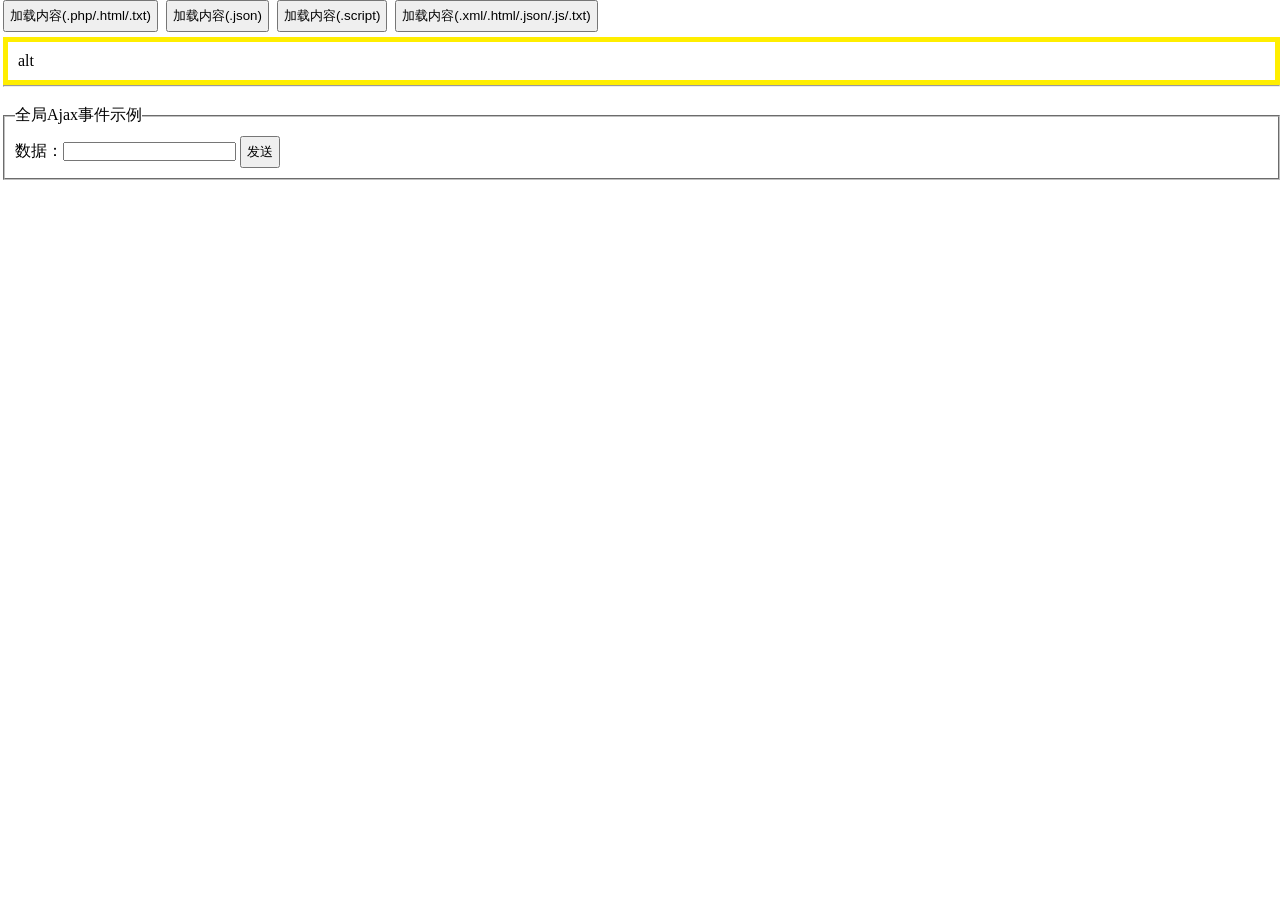
<file: ajax_demos/index.html>
<!DOCTYPE html>
<html>
<head>
	<title></title>
	<meta http-equiv="Content-Type" content="text/html; charset=utf-8" />
<style type="text/css">
	*{
		margin: 0;
		padding: 0;
	}
	body{
		padding-left: 3px;
	}

	#container{
		border: 5px solid #fe0;
		/*display: inline-flex;*/
		padding: 10px;
		margin-top: 5px;
	}
	#msg{
		display: none;
		background-color: #0f0;
	}
	button{
		padding: 5px;
	}
	fieldset{
		padding: 10px;
	}
</style>
</head>

<body>
	<p>
		<button id="btn_1">加载内容(.php/.html/.txt)</button>&nbsp;
		<button id="btn_2">加载内容(.json)</button>&nbsp;
		<button id="btn_3">加载内容(.script)</button>&nbsp;
		<button id="btn_4">加载内容(.xml/.html/.json/.js/.txt)</button>
	</p>
	<div id="container">
		alt
	</div>

	<hr /><br />
	<fieldset>
		<legend>全局Ajax事件示例</legend>
		<p>数据：<input id="info_data" type="text" name="info_data" />&nbsp;<button id="btn_5">发送</button></p>
		<div id="msg">&nbsp;</div>
	</fieldset>


<script type="text/javascript" src="../js/jquery-1.9.1.min.js"></script>
<script type="text/javascript">
	$( function(){
		// 1、获取.php/.html/.txt文件信息
		$("#btn_1").click( function(){
			// 注意load使用POST方式，相当于$.post()，$.get()是使用GET方式
			// $.get()获取的数据量小，且会保存在浏览器缓存中，有安全风险
			$("#container").load( "server_post.php", {
				"date": Date()
			}, function( response, status, xhr ){
				console.log( xhr.status + " | " + xhr.statusText + " | " + response + " | " + status );
			} );	
		} );

		// 2、获取.json文件信息
		$("#btn_2").click( function(){
			$.getJSON( "load.json", function( data ){
				var str = "";
				$.each( data, function( i, val ){
					str += "<p>" + 
								 "姓名：" + val["name"] + "<br />" +
								 "手机：" + val["cellnumber"] + "<br />" + 
								 "地址：" + val["address"] + "<hr />" +
								 "</p>";
				} );
				$("#container").html( str );
			} );
		} );

		// 3、导入脚本文件(自动执行)
		$("#btn_3").click( function(){
			$.getScript( "load.js", function(){
				console.log("load js file success!");
			} );
		} );

		// 4、获取.xml文件信息
		$("#btn_4").click( function(){
			$.get( "load.xml", function( data ){
				var str = "";
				$( data ).find("User").each( function(){//遍历各<User>标签
					str += "<p>" +
								 "姓名：" + $(this).find("name").text() + "<br />" +
								 "手机：" + $(this).find("cellnumber").text() + "<br />" +
								 "地址：" + $(this).find("address").text() + "<hr />" +
								 "</p>";
				} );
				$("#container").html( str );
			} );
		} );

		// 5、设置全局Ajax(默认)（此处存在bug，尚未解决）
		// $.ajaxSetup({
		// 	type: "GET",
		// 	url: "load.xml",
		// 	dataType: "xml",
		// 	complete: function( XMLHttpRequest, strStatus ){
		// 		var str = "";
		// 		XMLHttpRequest.responseText().find("User").each( function(){//遍历各<User>标签
		// 			str += "<p>" +
		// 						 "姓名：" + $(this).find("name").text() + "<br />" +
		// 						 "手机：" + $(this).find("cellnumber").text() + "<br />" +
		// 						 "地址：" + $(this).find("address").text() + "<hr />" +
		// 						 "</p>";
		// 		} );
		// 		$("#container").html( str );
		// 	},
		// 	async: true,
		// 	cache: false
		// });
		// $("#btn_4").click( function(){
		// 	$.ajax({
		// 		success: function( data ){
		// 			alert("success load xml file!");
		// 		}
		// 	});
		// } );

		// 6、全局Ajax事件
		$("#msg").ajaxStart( function(){
			$(this).text("正在发送数据请求...").show();
		} );
		$("#msg").ajaxStop( function(){
			$(this).text("已成功获取数据。").hide(3000);
		} );
		$("#btn_5").click( function(){
			$.ajax({//jQuery中的最底层ajax方法
				type: "GET",
				url: "server_get.php",
				data: {
					textData: encodeURI( $("#info_data").val() )
				},
				dataType: "html",
				success: function( data ){
					$("#msg").html( decodeURI( data ) ).show();
					// console.log( data );
				}
			});
		} );
	} );
</script>
</body>
</html>
</file>
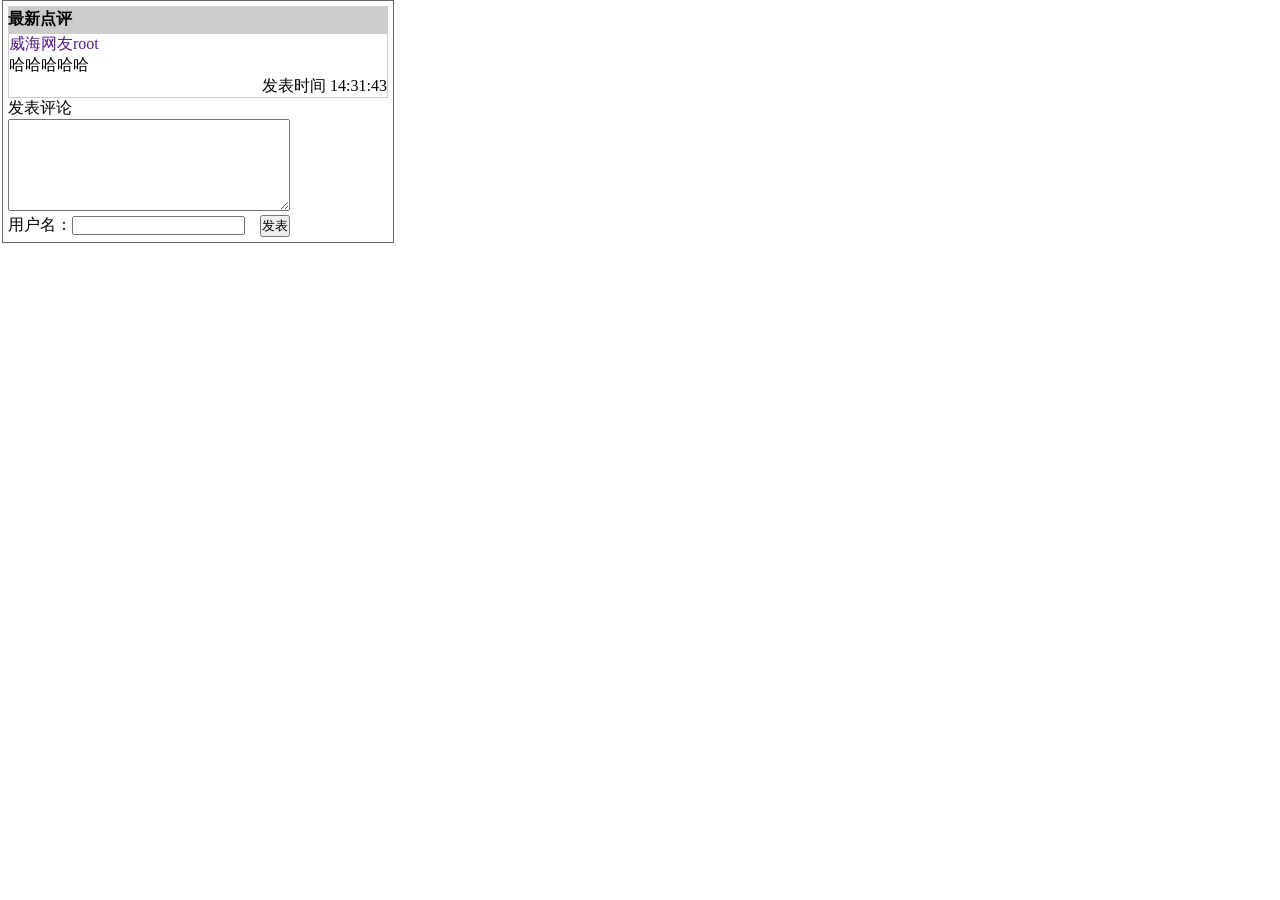
<file: ajax_news_comment/index.html>
<!DOCTYPE html>
<html>
<head>
	<title></title>
	<meta http-equiv="Content-Type" content="text/html; charset=utf-8" />
<style type="text/css">
	*{
		margin: 0;
		padding: 0;
	}
	a{
		text-decoration: none;
	}
	.container{
		width: 380px;
		border: 1px solid #666;
		padding: 5px;
		margin-left: 2px;
	}
	.title{
		background-color: #ccc;
		font-weight: bold;
		padding: 3px 0;
	}
	.push .push_title span{
		display: none;
	}
	textarea{
		width: 280px;
	}
	.push .push_btns button{
		margin-left: 15px;
	}
</style>
</head>

<body>
	<div class="container">
		<div class="title">
			<span>最新点评</span>
		</div>
		<div class="content"></div>
		<div class="push">
			<div class="push_title">
				发表评论<span id="msg">正在发送数据请求...</span>
			</div>
			<div class="push_content">
				<textarea class="text_info" rows="6"></textarea>
			</div>
			<div class="push_btns">
				用户名：<input class="user_name" type="text" name="user_name" /><button>发表</button>
			</div>
		</div>
	</div>


<script type="text/javascript" src="../js/jquery-1.9.1.min.js"></script>
<script type="text/javascript">
	$( function () {
		function loadData(){
			$.ajax({
				type: "GET",
				url: "CommentData.xml",
				dataType: "xml",
				success: function( response ){
					var htm = "";
					if( $( response ).find("Data").length == 0 ){
						htm = "抱歉，没有找到点评数据。";
					}
					$( response ).find("Data").each( function(){
						htm += "<div class='sub_container' style='border:1px solid #ccc'>" +
						 			 "<a href=''>威海网友" + $(this).find("name").text() + "</a>" +
									 "<p>" + $(this).find("content").text() + "</p>" +
									 "<span style='float:right'>发表时间&nbsp;" + $(this).find("date").text() + "</span>" +
									 "<div style='clear:both'></div>" + 
									 "</div>";
					} );
					$(".content").html( htm );
				}
			});
		}

		$("#msg").ajaxStart( function(){
			$(this).show();
		} ).ajaxStop( function(){
			$(this).html("数据获取完毕。").hide(1000);
		} );

		loadData();
		
		$(".push .push_btns button").click( function(){
			var user_name = $("input.user_name").val();
			var user_content = $("textarea.text_info").val();
			// console.log( user_content );
			$.ajax({
				type: "GET",
				url: "DataOperate.php",
				dataType: "html",
				data:{
					name: user_name,
					content: user_content 
				},
				success: function( response ){
					alert( response );
					loadData();
					$("textarea.text_info").text("");
					$("input.user_name").text("");
				}
			});
		} );
	} );
</script>
</body>
</html>
</file>
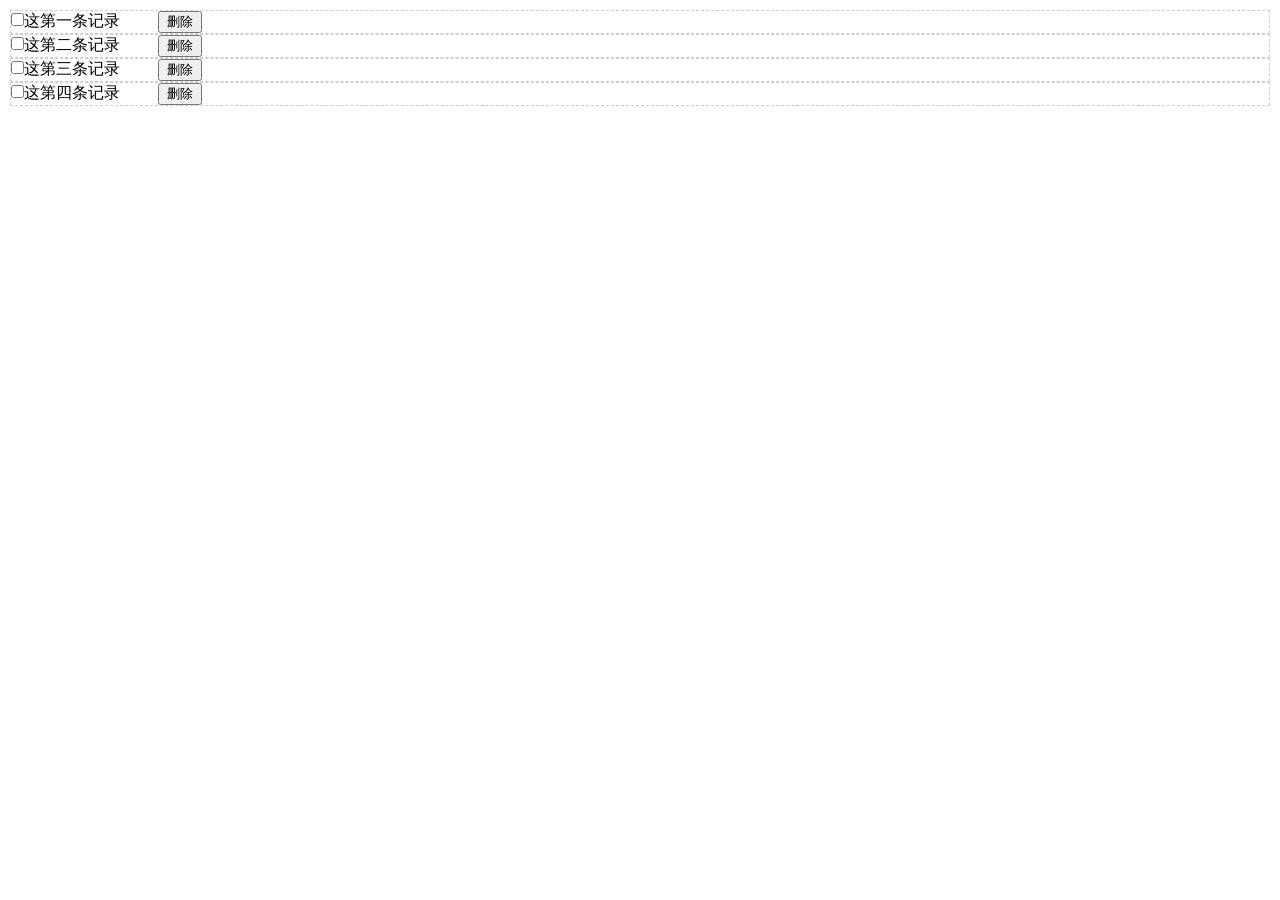
<file: delete_alert/index.html>
<!DOCTYPE html>
<html>
<head>
	<title></title>
	<meta http-equiv="Content-Type" content="text/html; charset=utf-8" />
<style type="text/css">
	*{
		margin: 0;
		padding: 0;
	}

	/* 页面内容 */
	#list{
		padding: 10px;
	}
	#list li button{
		margin-left: 30px;
		padding: 0 7px;
	}
	li{
		border: 1px dashed #ccc;
	}

	/* 遮罩层 */
	#mask{
		position: absolute;
		left: 0;
		top: 0;
		width: 100%;
		height: 100%;
		background-color: #000;
		opacity: 0.6;
		z-index: 99;
		display: none;
	}

	/* 对话框 */
	#dialog{
		width: 240px;
		height: 180px;
		border: 4px solid #444;
		z-index: 999;
		background-color: #fff;
		position: absolute;
		display: none;
	}
	#dialog .title,.btns{
		width: 240px;
		height: 36px;
		background-color: #ccc;
		line-height: 36px;
	}
	#dialog .title{
		color: #fff;
		font-weight: bold;
	}
	#dialog .title span{
		margin-left: 10px;
	}
	#dialog .title img{
		float: right;
		margin: 12px 12px 0 0;
		cursor: pointer;
	}
	#dialog .content{
		height: 108px;
		line-height: 108px;
	}
	#dialog .btns{
		width: 80px;
		padding-left: 160px;
		overflow: hidden;
	}
	#dialog .btns button{
		padding: 0 2px;
	}
</style>
</head>

<body>
	<ul id="list">
		<li id="0"><input type="checkbox" value="0" /><span>这第一条记录</span>&nbsp;&nbsp;<button>删除</button></li>
		<li id="1"><input type="checkbox" value="1" /><span>这第二条记录</span>&nbsp;&nbsp;<button>删除</button></li>
		<li id="2"><input type="checkbox" value="2" /><span>这第三条记录</span>&nbsp;&nbsp;<button>删除</button></li>
		<li id="3"><input type="checkbox" value="3" /><span>这第四条记录</span>&nbsp;&nbsp;<button>删除</button></li>
	</ul>
	
	<div id="mask"></div>

	<div id="dialog">
		<div class="title"><span>删除时提示</span><img src="../images/close.gif" /></div>
		<div class="content">
			<span><img src="../images/alert.jpg" />您真的要删除这条记录吗？</span>
		</div>
		<div class="btns">
			<button class="confirm">确定</button>
			<button class="cancel">取消</button>
		</div>
	</div>


<script type="text/javascript" src="../js/jquery-1.9.1.min.js"></script>
<script type="text/javascript">
	$( function(){
		//对话框位置自适应函数
		function setDialogPosition() {
			var Win = $(window);
			var Cur = $("#dialog");
			//窗口
			var winW = Win.width();
			var winH = Win.height();
			//滚动条
			var scL = Win.scrollLeft();
			var scT = Win.scrollTop();
			//对话框
			var curW = Cur.width();
			var curH = Cur.height();
			//对话框位置
			var left = scL + (winW - curW)/2;
			var top = scT + (winH - curH)/2;
			Cur.css({
				"left": left,
				"top": top
			});
		}

		//遮罩及对话框处理函数
		function maskAndDialogHidden() {
			$("#mask").hide();
			$("#dialog").hide();
		}


		$("#list li button").click( function(){
			$("#mask").show();
			setDialogPosition();
			$("#dialog").show();
		} );

		$(window).resize( function(){
			if( $("#dialog").is(":visible") ){
				setDialogPosition();
			}
		} );
			
		$("#dialog .title img").click( function(){
			maskAndDialogHidden();
		} );

		$("#dialog .btns .cancel").click( function(){
			maskAndDialogHidden();
		} );

		$("#dialog .btns .confirm").click( function(){
			maskAndDialogHidden();
			$("#list li input[type='checkbox']").each( function( i ){
				// console.log( i );
				// console.log( this );
				// console.log( $(this).prop("checked") );
				var x = $(this).val();
				if( this.checked ){//也可使用 $(this).prop("checked")
					$("#list li").each( function(){
						if( $(this).attr("id") == x ){
							$(this).remove();
						}
					} );
				}
			} );
		} );
	} );
</script>
</body>
</html>
</file>
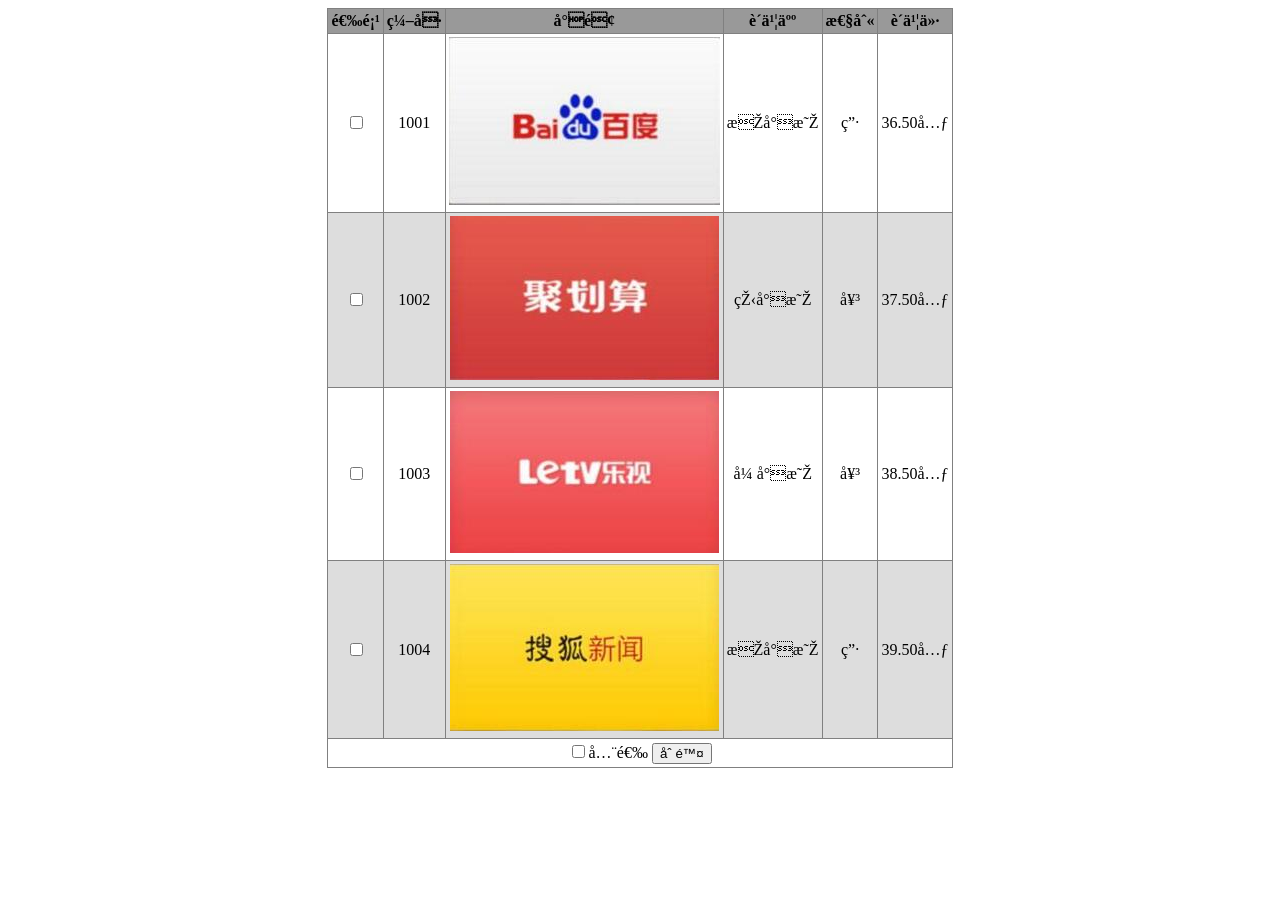
<file: delete_and_preview/index.html>
<!DOCTYPE html>
<html>
<head>
	<title>数据管理</title>
	<meta http-equiv="Content-Type" content="text/html; charset=uft-8" />
<style type="text/css">
	table{
		border-collapse: collapse;
		text-align: center;
		margin: 0 auto;
	}
	
	/* 预览大图 */
	#img_show{
		position: absolute;
		display: none;
	}

	/* 遮罩层 */
	#mask{
		width: 100%;
		height: 100%;
		background-color: #000;
		opacity: 0.8;
		z-index: 99;
		display: none;
	}

	/* 对话框 */
	#dialog{
		width: 240px;
		height: 180px;
		border: 2px solid #666;
		z-index: 999;
		background-color: #fff;
		position: absolute;
		display: none;
	}
	#dialog .title,.btns{
		width: 240px;
		height: 36px;
		background-color: #ccc;
		line-height: 36px;
	}
	#dialog .title{
		color: #fff;
		font-weight: bold;
	}
	#dialog .title span{
		margin-left: 10px;
	}
	#dialog .title img{
		float: right;
		margin: 12px 12px 0 0;
		cursor: pointer;
	}
	#dialog .content{
		height: 108px;
		line-height: 108px;
	}
	#dialog .btns{
		width: 80px;
		padding-left: 160px;
		overflow: hidden;
	}
	#dialog .btns button{
		padding: 0 2px;
	}
</style>
</head>

<body>
	<table class="employee" border="1" cellpadding="3">
		<tr><th>选项</th><th>编号</th><th>封面</th><th>购书人</th><th>性别</th><th>购书价</th></tr>
		<tr id="0"><td><input type="checkbox" name="check1" value="0" /></td><td>1001</td><td><img src="../images/1.jpg" /></td><td>李小明</td><td>男</td><td>36.50元</td></tr>
		<tr id="1"><td><input type="checkbox" name="check2" value="1" /></td><td>1002</td><td><img src="../images/2.jpg" /></td><td>王小明</td><td>女</td><td>37.50元</td></tr>
		<tr id="2"><td><input type="checkbox" name="check3" value="2" /></td><td>1003</td><td><img src="../images/3.jpg" /></td><td>张小明</td><td>女</td><td>38.50元</td></tr>
		<tr id="3"><td><input type="checkbox" name="check4" value="3" /></td><td>1004</td><td><img src="../images/4.jpg" /></td><td>李小明</td><td>男</td><td>39.50元</td></tr>
		<tr><td colspan="6"><input class="check_all" type="checkbox" name="check_all" />全选&nbsp;<button id="del">删除</button></td></tr>
	</table>

	<img id="img_show" />

	<div id="mask"></div>

	<div id="dialog">
		<div class="title"><span>删除时提示</span><img src="../images/close.gif" /></div>
		<div class="content">
			<span><img src="../images/alert.jpg" />您真的要删除这条记录吗？</span>
		</div>
		<div class="btns">
			<button class="confirm">确定</button>
			<button class="cancel">取消</button>
		</div>
	</div>


<script type="text/javascript" src="../js/jquery-1.9.1.min.js"></script>
<script type="text/javascript">
	$( function(){
		//对话框位置自适应函数
		function setDialogPosition() {
			var Win = $(window);
			var Cur = $("#dialog");
			//窗口
			var winW = Win.width();
			var winH = Win.height();
			//滚动条
			var scL = Win.scrollLeft();
			var scT = Win.scrollTop();
			//对话框
			var curW = Cur.width();
			var curH = Cur.height();
			//对话框位置
			var left = scL + (winW - curW)/2;
			var top = scT + (winH - curH)/2;
			Cur.css({
				"left": left,
				"top": top
			});
		}

		//遮罩及对话框处理函数
		function maskAndDialogHidden() {
			$("#mask").hide();
			$("#dialog").hide();
		}

		//隔行变色
		$("tr:nth-child(odd)").css("background-color", "#ddd");
		$("tr:first").css("background-color", "#999");		

		//全选
		$("input.check_all").click( function(){
			// console.log(1);
			if( this.checked ){//原来是要这么写啊！！！
				// console.log(2);
				$("input[type='checkbox']").each( function(){
					$(this).attr("checked", true);
				} );
			}else{
				$("input[type='checkbox']").each( function(){
					$(this).attr("checked", false);
				} );
				// console.log(3);
			}
		} );

		//删除记录对话框
		$("#del").click( function(){
			$("#mask").show();
			setDialogPosition();
			$("#dialog").show();
		} );
		$("#dialog .btns .confirm").click( function(){
			maskAndDialogHidden();
			$("tr td input[type='checkbox']:not('.check_all')").each( function(index){
				// console.log( index );
				if( this.checked ){
					$("table tr[id=" + this.value + "]").remove();
				}
			} );
		} );
		$("#dialog .title img").click( function(){
			maskAndDialogHidden();
		} );
		$("#dialog .btns .cancel").click( function(){
			maskAndDialogHidden();
		} );

		//大图预览
		var x = 5;
		var y = 15;
		$("tr td img").mousemove( function(e){
			console.log( this.src );
			$("#img_show").attr("src", this.src).css({
				"left": ( e.pageX + x ) + "px",
				"top": ( e.pageY + y ) + "px",
				/* 存在“抖动”问题，未解决 */
				"width": ( this.width * 1.5 ) + "px",
				"height": ( this.height * 1.5 ) + "px"
			}).show();
		} )
		.mouseout( function(){
			$("#img_show").hide(100);
		} );
	} );
</script>
</body>
</html>
</file>
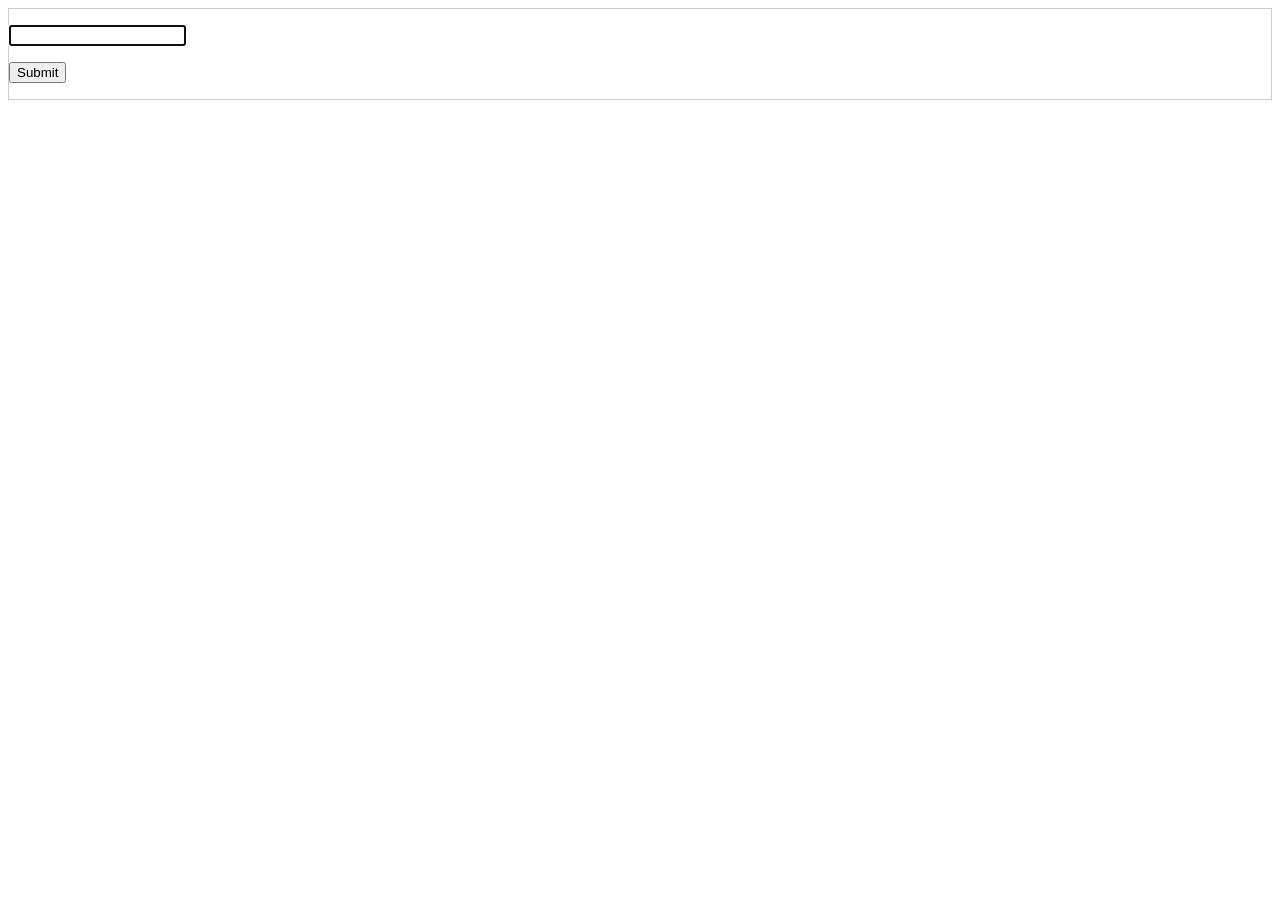
<file: email_check/index.html>
<!DOCTYPE html>
<html>
<head>
	<title></title>
<style type="text/css">
	.container{
		border: 1px solid #ccc;
		/*text-align: center;*/
	}
</style>
</head>

<body>
	<div class="container">
		<p><input type="text" name="" />&nbsp;<span></span></p>
		<p><input type="submit" name=""></p>
	</div>


<script type="text/javascript" src="../js/jquery-1.9.1.min.js"></script>
<script type="text/javascript">
	$( function(){
		$("input[type='text']").trigger("focus");

		$("input[type='text']").focus( function(){
			$("span").text("请输入您的常用邮箱地址");
		} ).blur( function(){
			if( $("input[type='text']").val().length == 0 ){
				$("span").text("邮箱地址不能为空！");
			}else{
				var f = checkEmail( $("input").val() );
				if( f ){
					$("span").html("<img src='../images/email_ok.gif' />");
				}else{
					$("span").text("请输入正确的邮箱地址！");
				}
			}
		} );

		function checkEmail( emailStr ){
			if( /^[A-Za-zd]+([-_.][A-Za-zd]+)*@([A-Za-zd]+[-.])+[A-Za-zd]{2,5}$/.test( emailStr ) ){
				return true;
			}else{
				return false;
			}
		}
	} );
</script>
</body>
</html>
</file>
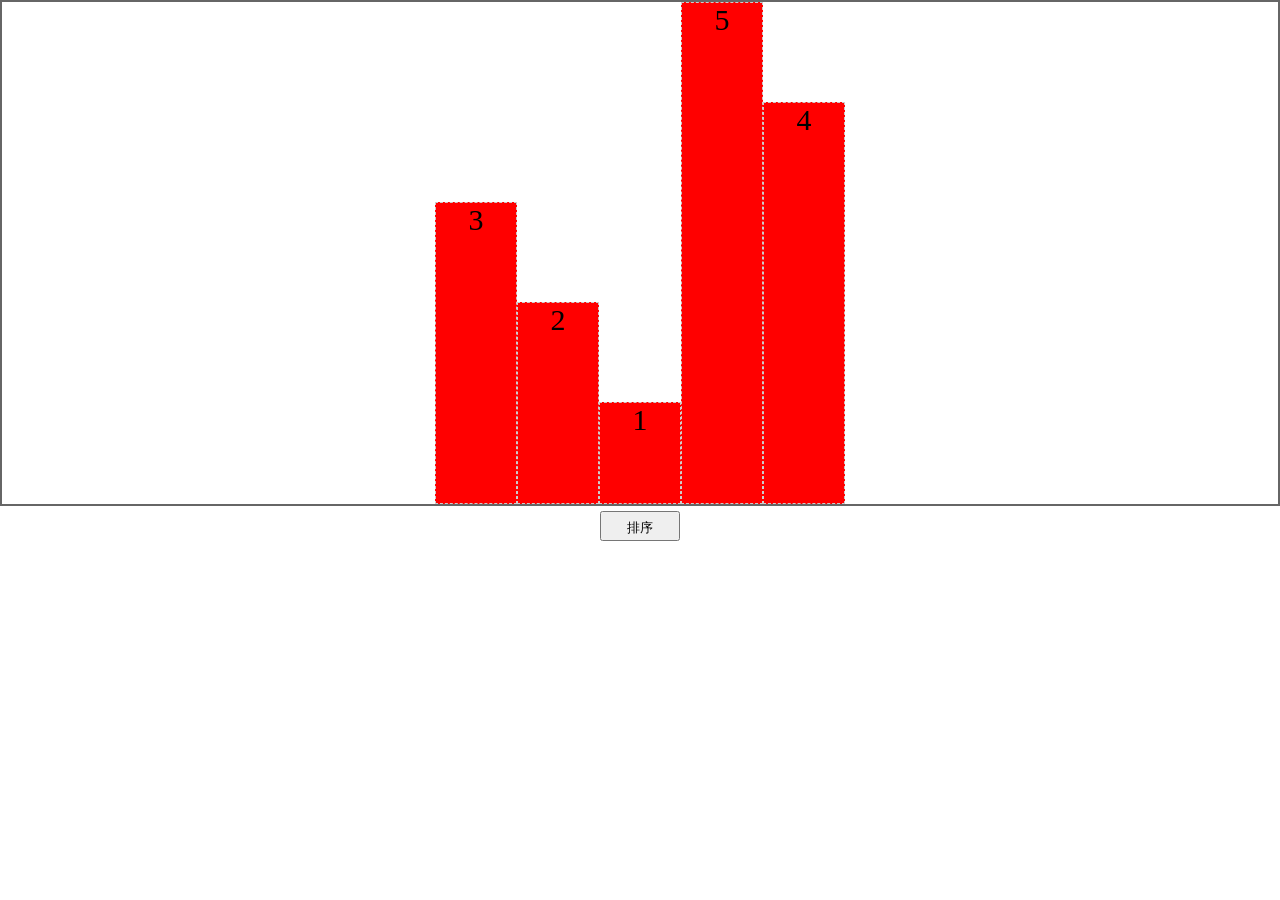
<file: flex_div_sort/index.html>
<!DOCTYPE html>
<html>
<head>
	<title></title>
	<meta http-equiv="Content-Type" content="text/html; charset=utf-8" />
<style type="text/css">
	*{
		margin: 0;
		padding: 0;
	}
	a{
		text-decoration: none;
	}
	button{
		width: 80px;
		height: 30px;
		line-height: 30px;
	}

	.container{
		display: -webkit-flex;
		display: flex;
		flex-direction: row;
		align-items: flex-end;
		justify-content: center;
		border: 2px solid #666;
	}
	.item{
		width: 80px;
		background-color: #f00;
		text-align: center;
		font-size: 30px;
		border: 1px dashed #ccc;
	}
	.item1{
		height: 100px;
	}
	.item2{
		height: 200px;
	}
	.item3{
		height: 300px;
	}
	.item4{
		height: 400px;
	}
	.item5{
		height: 500px;
	}
	p{
		text-align: center;
		margin-top: 5px;
	}
</style>

</head>

<body>
	<div class="container">
		<div class="item item3"><span>3</span></div>
		<div class="item item2"><span>2</span></div>
		<div class="item item1"><span>1</span></div>
		<div class="item item5"><span>5</span></div>
		<div class="item item4"><span>4</span></div>
	</div>


<script type="text/javascript" src="../js/jquery-1.9.1.min.js"></script>
<script type="text/javascript" src="../js/jquery.swap.js"></script>
<script type="text/javascript">
	$( function () {
		var btn_html = "<p><button class='btn_sort'>排序</button></p>";
		$(".container").after( btn_html );

		var sort_increase = true;
		$(".btn_sort").click( function(){
			var arr = $(".item");
			// console.log( arr );
			var len = arr.length;
			// console.log( $(arr[j]).text() );
			sort_increase = !sort_increase;
			if( sort_increase ){//升序
				for( var i = 0; i < len-1; ++i ){
					for( var j = 0; j < len-i-1; ++j ){
						// console.log( j );
						if( $(arr[j]).text() > $(arr[j+1]).text() ){
							$(arr[j+1]).insertBefore( $(arr[j]) );
							// $(arr[j]).swap( $(arr[j+1]) );  // 有bug，第一遍排序不完全
							var t = arr[j];
							arr[j] = arr[j+1];
							arr[j+1] = t;
						}
					}
				}
			}else{//逆序
				for( var i = 0; i < len-1; ++i ){
					for( var j = 0; j < len-i-1; ++j ){
						if( $(arr[j]).text() < $(arr[j+1]).text() ){
							$(arr[j+1]).insertBefore( $(arr[j]) );
							// $(arr[j]).swap( $(arr[j+1]) );
							var t = arr[j];
							arr[j] = arr[j+1];
							arr[j+1] = t;
						}
					}
				}
			}
		} );//click
	} );
</script>
</body>
</html>
</file>
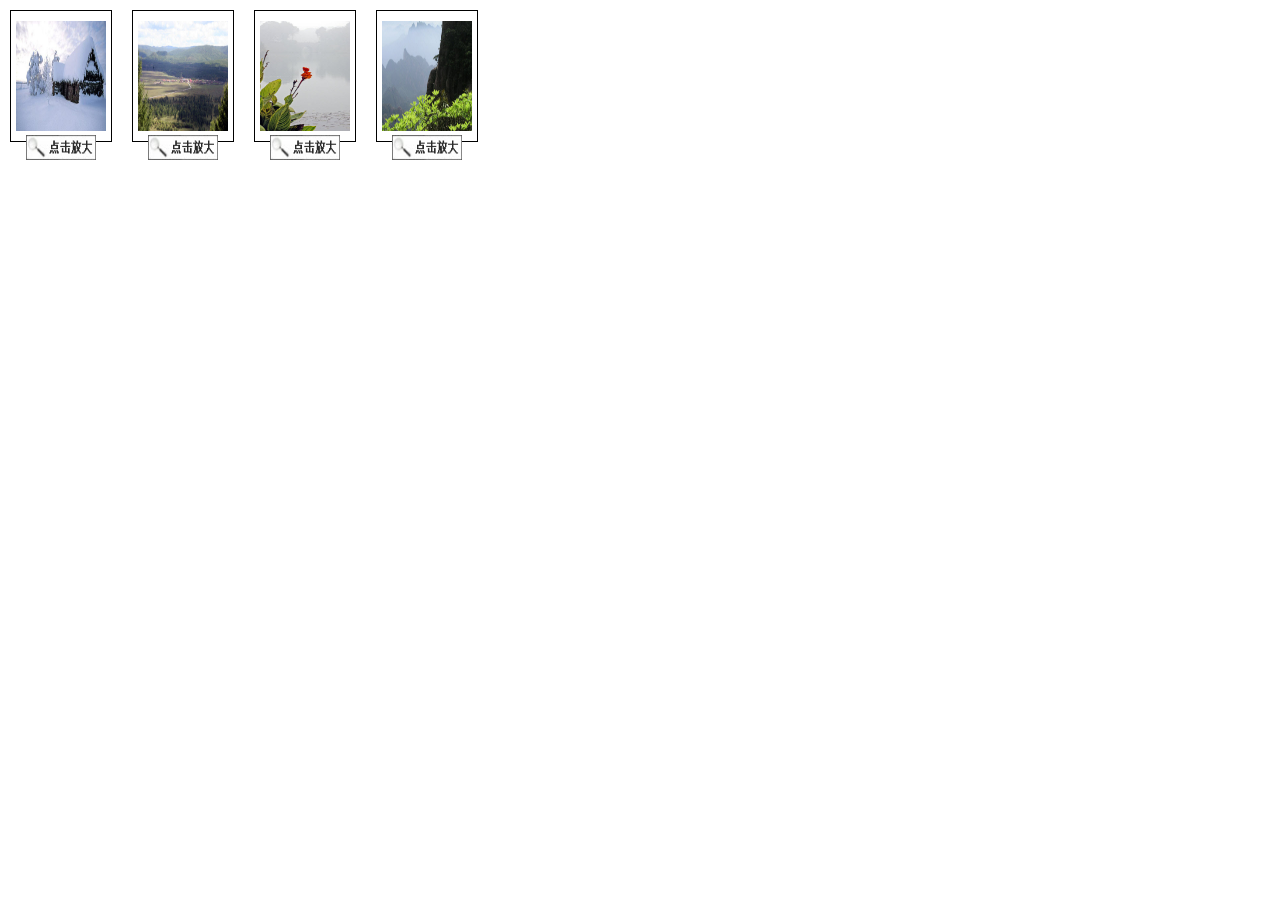
<file: jq_animate_img_preview/index.html>
<!DOCTYPE html>
<html>
<head>
	<title></title>
	<meta http-equiv="Content-Type" content="text/html; charset=utf-8" />
<style type="text/css">
	*{
		margin: 0;
		padding: 0;
	}

	.container{
		width: 100px;
		height: 120px;
		border: 1px solid #000;
		display: inline-block;
		margin: 10px;
		padding-top: 10px;
		text-align: center;
		float: left;
	}
	.container .image{
		width: 90px;
		height: 110px;
	}
	.container .large{
		width: 70px;
		height: 25px;
		cursor: pointer;
	}
	.container .title{
		display: none;
	}
</style>
</head>

<body>
	<div class="container">
		<img class="image" src="../images/list_1.jpg" />
		<div class="title">11111</div>
		<img class="large" src="../images/imgLarge.jpg" />
	</div>


	<div class="container">
		<img class="image" src="../images/list_2.jpg" />
		<div class="title">22222</div>
		<img class="large" src="../images/imgLarge.jpg" />
	</div>

	<div class="container">
		<img class="image" src="../images/list_3.jpg" />
		<div class="title">33333</div>
		<img class="large" src="../images/imgLarge.jpg" />
	</div>

	<div class="container">
		<img class="image" src="../images/list_4.jpg" />
		<div class="title">44444</div>
		<img class="large" src="../images/imgLarge.jpg" />
	</div>


<script type="text/javascript" src="../js/jquery-1.9.1.min.js"></script>
<script type="text/javascript">
	$( function(){
		$(".large").click( function(){
			/*当前图片放大*/
			//console.log( $(this).parent().css("width") );
			if( $(this).parent().css("width") == "100px" ){
				//当前相框放大
				$(this).parent().animate({
					"width": "200px",
					"height": "240px"
				}, 1000);
				$(this).prev().prev().animate({
					"width": "180px",
					"height": "220px"
				}, 1000);
				//文字内容显示
				$(this).prev().show(200);
				//其他图片缩小
				$(".container .image").each( function(){
					if( $(this).css("width") == "180px" ){
						$(this).animate({
							"width": "90px",
							"height": "110px"
						}, 1000);
						$(this).parent().animate({
							"width": "100px",
							"height": "120px"
						}, 1000);
						$(this).next().hide(200);
					}
				} );
			}else{/*当前图片缩小*/
				//当前图片缩小
				$(this).prev().prev("img").animate({
					"width": "90px",
					"height": "110px"
				}, 1000);
				//文字内容隐藏
				$(this).prev().hide();
				//当前相框缩小
				$(this).parent().animate({
					"width": "100px",
					"height": "120px"
				}, 1000);
			}
		} );
	} );
</script>
</body>
</html>
</file>
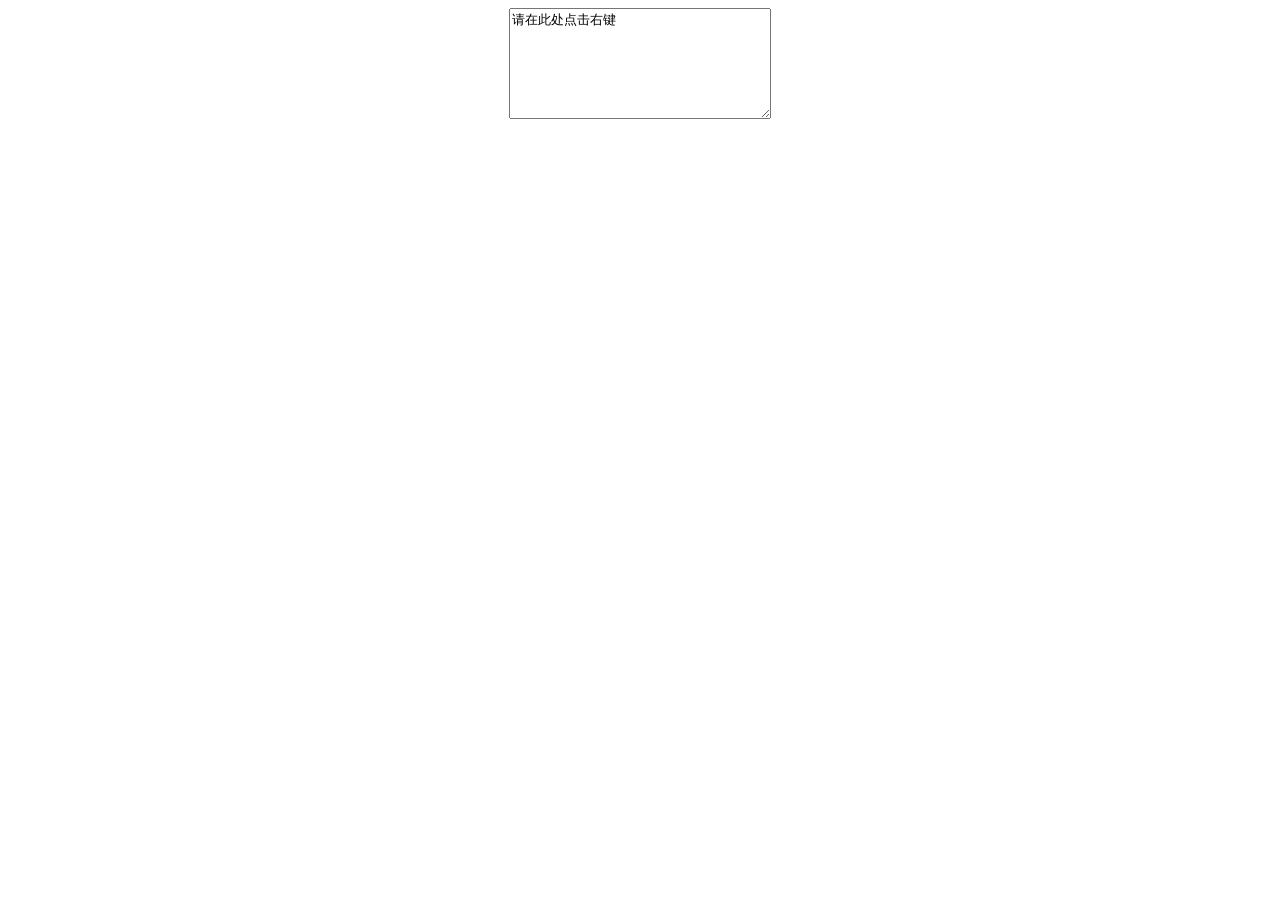
<file: jq_plugin_contextmenu/index.html>
<!DOCTYPE html>
<html>
<head>
	<meta http-equiv="Content-Type" content="text/html; charset=utf-8" />
	<title></title>
	<link rel="stylesheet" type="text/css" href="../css/jquery.contextmenu.css" />

<style type="text/css">
	.container{
		width: 400px;
		/*border: 1px solid #ccc;*/
		margin: 0 auto;
		text-align: center;
	}
</style>
</head>

<body>

	<div class="container">
		
		<div class="divContent">
			<textarea id="txtContent" cols="30" rows="7">请在此处点击右键</textarea>
		</div>

		<div id="sysMenu" class="contextMenu"><!-- 此处class涉及插件css样式，不可随意改动 -->
			<ul>
				<li id="f1"><img src="../images/new.png" />新建</li>
				<li id="f2"><img src="../images/folder.png" />打开</li>
				<li id="f3"><img src="../images/disk.png" />保存</li>
				<hr /> 
				<li id="f4"><img src="../images/cross.png" />退出</li>
			</ul>
		</div>

	</div>


<script type="text/javascript" src="../js/jquery-1.8.2.min.js"></script>
<script type="text/javascript" src="../js/jquery.contextmenu.js"></script>
<script type="text/javascript">
	$(function (){
		
		$("#txtContent").contextMenu("sysMenu", {
			bindings: {
				"f1": function (item){
					console.log(this)
					alert("在 id 为 " + item.id + " 的编辑框中，您点击了“新建”选项");
				},
				"f2": function (item){
					alert("在 id 为 " + item.id + " 的编辑框中，您点击了“打开”选项");
				},
				"f3": function (item){
					alert("在 id 为 " + item.id + " 的编辑框中，您点击了“保存”选项");
				},
				"f4": function (item){
					alert("在 id 为 " + item.id + " 的编辑框中，您点击了“退出”选项");
				},
			}
		});
		
	});
</script>
</body>
</html>
</file>
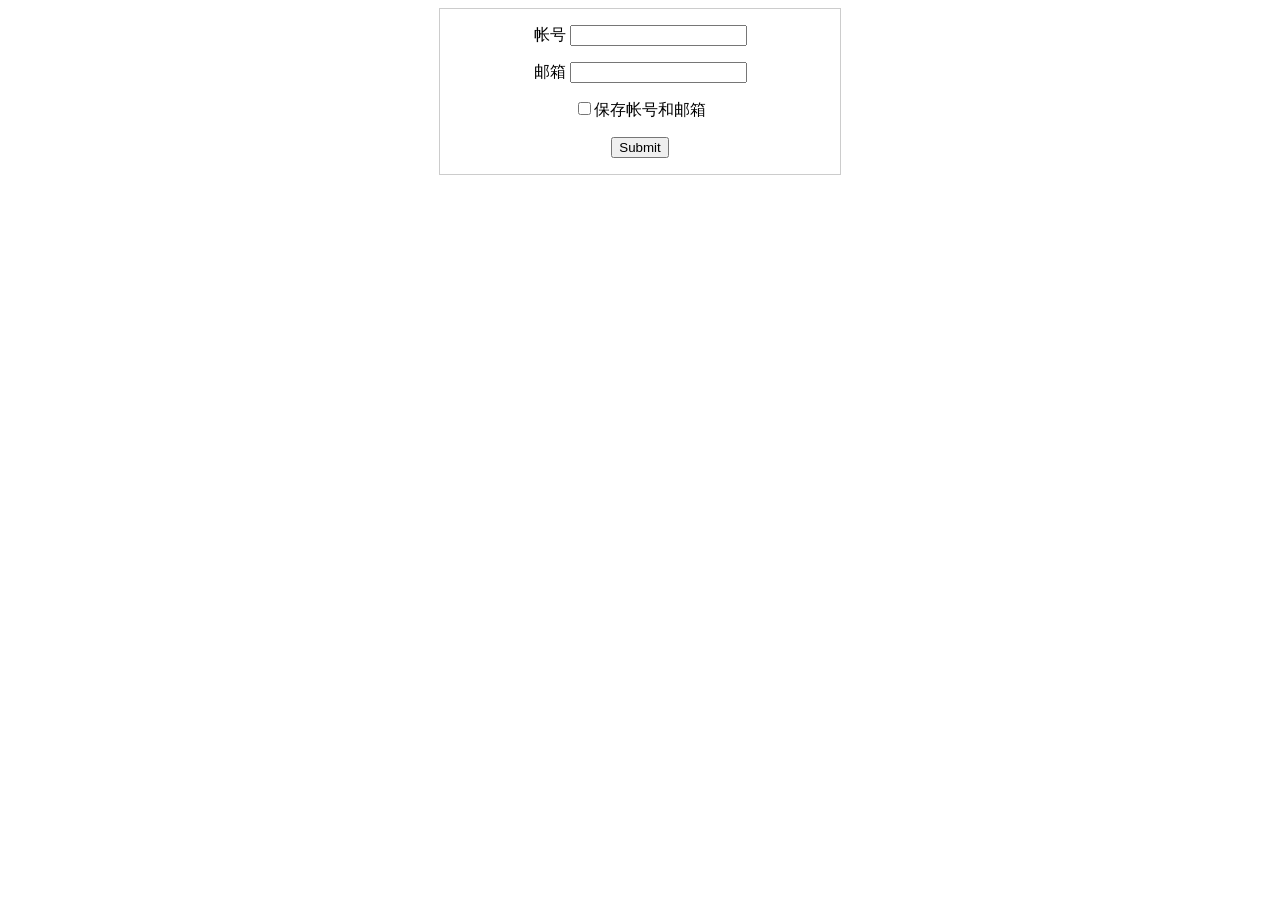
<file: jq_plugin_validate_and_cookie/index.html>
<!DOCTYPE html>
<html>
<head>
	<meta http-equiv="Content-Type" content="text/html; charset=utf-8" />
	<title></title>
	<style type="text/css">
		.container{
			width: 400px;
			margin:0 auto;
			text-align: center;
			border: 1px solid #ccc;
		}
	</style>
</head>

<body>

	<div class="container">
		<form class="login_form" method="post" action="#">
			<p>帐号 <input class="username" type="text" name="username" /><br /><span></span></p>
			<p>邮箱 <input class="email" type="text" name="email" /><br /><span></span></p>
			<p><input class="saveCookie" type="checkbox" />保存帐号和邮箱</p>
			<p><input class="submit" type="submit" /></p>
		</form>
	</div>


<script type="text/javascript" src="../js/jquery-1.9.1.min.js"></script>
<script type="text/javascript" src="../js/jquery.validate.js"></script>
<script type="text/javascript" src="../js/jquery.validate.messages_cn.js"></script><!-- 提示信息汉化插件 -->
<script type="text/javascript" src="../js/jquery.cookie.js"></script>
<script type="text/javascript">
	$( function () {

		/* cookie */
		if( $.cookie("UserName") ){
			$("input.username").val($.cookie("UserName"));
		}

		$(".submit").submit(function (){
			if( $(".saveCookie").attr("checked") ){
				// 保存cookie
				$.cookie("UserName", $(".username").val(), {
					path: "/",
					expires: 7
				});
			}else{// 清除cookie
				$.cookie("UserName", null, {
					path: "/"
				});
			}
			return false;// 阻止提交
		});

		/* validate */
		$("form.login_form").validate({
			// 定义规则
			rules: {
				username: {required: true, minlength: 6},
				email: {required: true, email: true}
			},
			// 定义错误提示位置
			errorPlacement: function (error, element){
				error.appendTo(element.siblings("span"));
				$(".login_form span").css("color", "#f00");
			}
		});

	} );
</script>
</body>
</html>
</file>
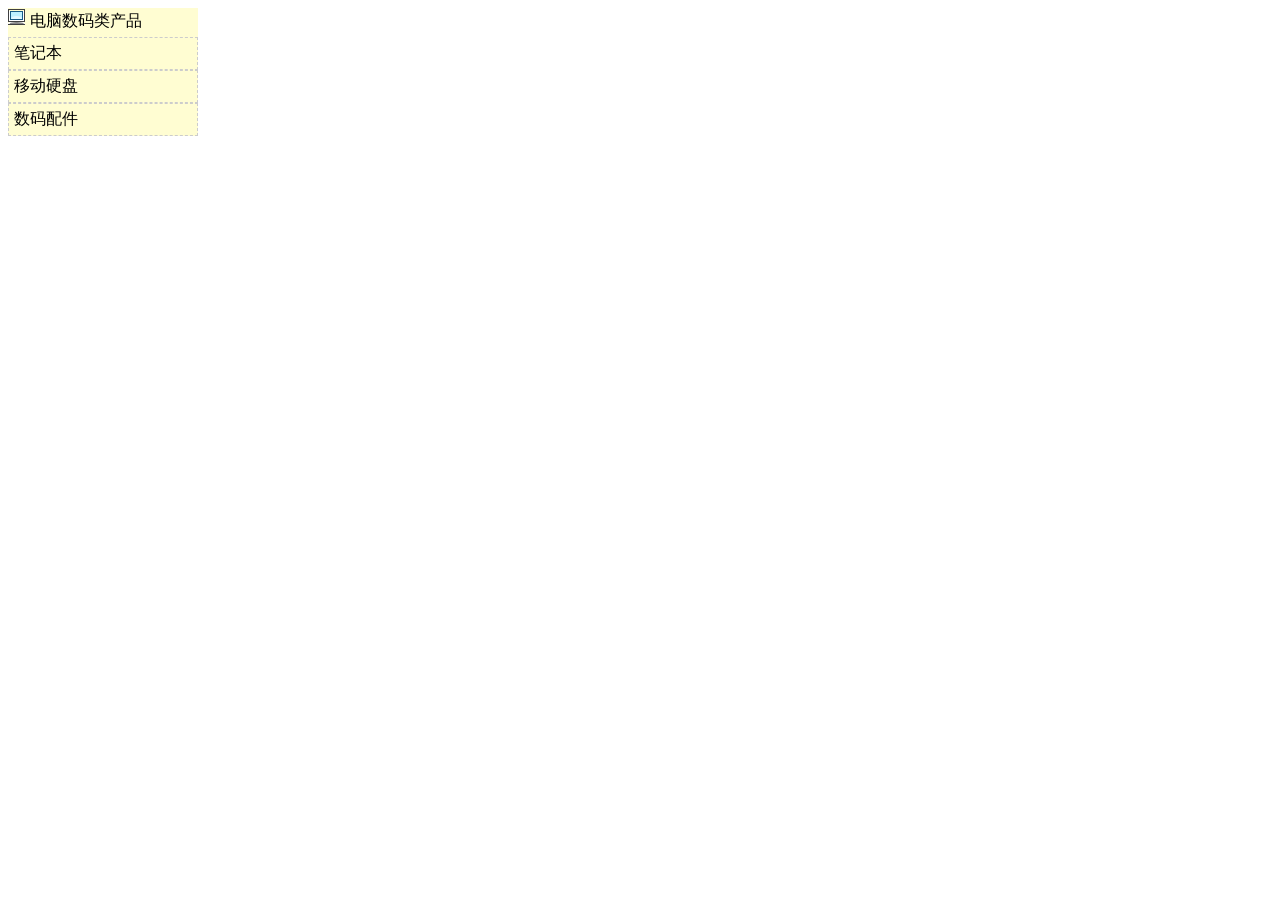
<file: nav/index.html>
<!DOCTYPE html>
<html>
<head>
	<title></title>
	<meta http-equiv="Content-Type" content="text/html; charset=utf-8" />
<style type="text/css">
	a{
		text-decoration: none;
		color: #000;
	}
	ul,li{
		list-style-type: none;
		margin: 0;
		padding: 0;
	}
	ul{
		width: 190px;
		border-collapse: collapse;
		margin-top: 5px;
		background-color: #fffdd2;
	}
	ul.tip, img#sort{
		position: absolute;
		display: none;
	}
	.content > li{
		border: 1px dashed #ccc; 
		padding: 5px;
	}
	.content > li.over{
		background-color: #fff;
	}
	.tip{
		width: 190px;
		border: 2px solid #ffa200;
		background-color: #fff;
		padding: 10px;
	}
	.tip li:hover{
		background-color: #eee;
	}
</style>
</head>

<body>
	<ul>
		<li>
			<div>
				<img src="../images/icon.gif" />
				<span>电脑数码类产品</span>
			</div>

			<ul class="content">
				<li class="opt"><a href="#">笔记本</a></li>
				<ul class="tip">
					<li><a href="#">笔记本1</a></li>
					<li><a href="#">笔记本2</a></li>
					<li><a href="#">笔记本3</a></li>
				</ul>

				<li class="opt"><a href="#">移动硬盘</a></li>
				<ul class="tip">
					<li><a href="#">移动硬盘1</a></li>
					<li><a href="#">移动硬盘2</a></li>
					<li><a href="#">移动硬盘3</a></li>
				</ul>

				<li class="opt"><a href="#">数码配件</a></li>
				<ul class="tip">
					<li><a href="#">数码配件1</a></li>
					<li><a href="#">数码配件2</a></li>
					<li><a href="#">数码配件3</a></li>
				</ul>
			</ul>

			<img id="sort" src="../images/sort.gif" />
		</li>
	</ul>

<script type="text/javascript" src="../js/jquery-1.9.1.min.js"></script>
<script type="text/javascript">
	$( function(){
		var curY;//当前元素top
		var curW;//当前元素width
		var curH;//当前元素height
		var arrX;//提示箭头left
		var arrY;//提示箭头top
		var curObj;//当前对象
		
		//位置信息获取函数
		function getPositionVal( obj ){
			curY = obj.offset().top;
			curW = obj.width();
			curH = obj.height();
			arrX = ( curW - 5 ) + "px";
			arrY = ( curY + curH/2 ) + "px";
		}

		$(".opt").mouseover( function(){
			curObj = $(this);
			getPositionVal( curObj );
			var allY = curY - curH + "px";//???
			curObj.addClass("over");
			curObj.next("ul").show().css({
				"top": allY,
				"left": curW
			});
			$("#sort").show().css({
				"top": arrY,
				"left": arrX
			});
		} ).mouseout( function(){
			$(this).removeClass("over");
			$(this).next("ul").hide();
			$("#sort").hide();
		} );

		$(".tip").mousemove( function(){
			$(this).show();
			curObj = $(this).prev("li")
			getPositionVal( curObj );
			$("#sort").show().css({
				"left": arrX,
				"top": arrY
			});
		} ).mouseout( function(){
			$(this).hide();
			$("#sort").hide();
		} );
	} );
</script>
</body>
</html>
</file>
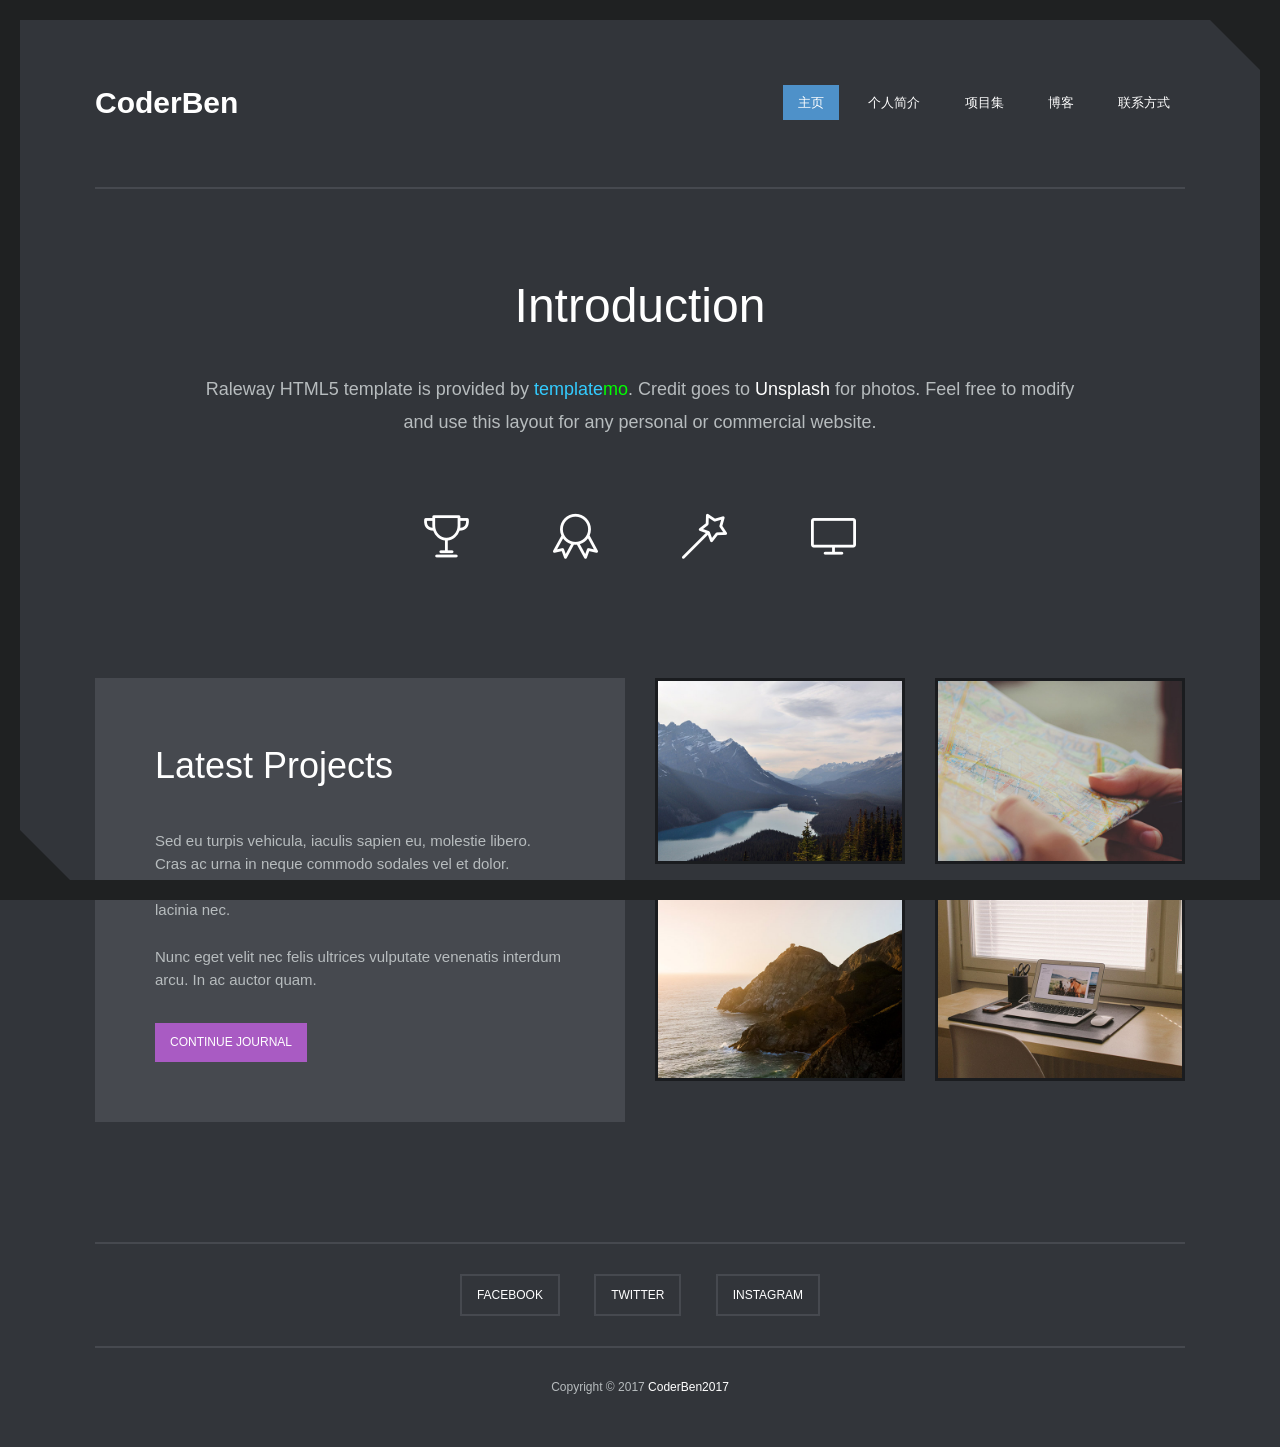
<file: resume/index.html>
<!doctype html>
<html lang="en">
<head>
	<meta http-equiv="Content-Type" content="text/html; charset=utf-8" />
	<meta name="viewport" content="width=device-width, initial-scale=1.0, minimal-ui" />
	<title>金奔个人简历</title>
	<link rel="stylesheet" href="css/bootstrap.min.css">
	<link rel="stylesheet" href="css/font-awesome.min.css">
	<link rel="stylesheet" href="css/simple-line-icons.css">
	<link rel="stylesheet" href="css/animate.css">
	<link rel="stylesheet" href="css/templatemo_style.css">
</head>
<body>
	

	<header class="site-header container animated fadeInDown">
		<div class="header-wrapper">
			<div class="row">
				<div class="col-md-4">
					<div class="site-branding">
						<a href="#"><h1>CoderBen</h1></a>
					</div>
				</div>
				<a href="#" class="toggle-nav hidden-md hidden-lg">
					<i class="fa fa-bars"></i>
				</a>
				<div class="col-md-8">
					<nav id="nav" class="main-navigation hidden-xs hidden-sm">
						<ul class="main-menu">
							<li><a class="show-1 active homebutton" href="#">主页</a></li>
							<li><a class="show-2 aboutbutton" href="#">个人简介</a></li>
							<li><a class="show-3 projectbutton" href="#">项目集</a></li>
							<li><a class="show-4 blogbutton" href="#">博客</a></li>
							<li><a class="show-5 contactbutton" href="#">联系方式</a></li>
						</ul>
					</nav>
					<nav class="main-navigation menu-responsive hidden-md hidden-lg">
						<ul class="main-menu">
							<li><a class="show-1 active homebutton" href="#">主页</a></li>
							<li><a class="show-2 aboutbutton" href="#">个人简介</a></li>
							<li><a class="show-3 projectbutton" href="#">项目集</a></li>
							<li><a class="show-4 blogbutton" href="#">博客</a></li>
							<li><a class="show-5 contactbutton" href="#">联系方式</a></li>
						</ul>
					</nav>
				</div>
			</div>
		</div>
	</header>

	<div id="menu-container">
		<div id="menu-1" class="homepage home-section container">
			<div class="home-intro text-center">
				<h2 class="welcome-title animated fadeInLeft">Introduction</h2>
				<p class="animated fadeInRight">Raleway HTML5 template is provided by <span class="blue">template</span><span class="green">mo</span>. Credit goes to <a href="#">Unsplash</a> for photos. Feel free to modify and use this layout for any personal or commercial website.</p>
				<ul class="list-icons animated fadeInUp">
					<li><i class="icon-trophy"></i></li>
					<li><i class="icon-badge"></i></li>
					<li><i class="icon-magic-wand"></i></li>
					<li><i class="icon-screen-desktop"></i></li>
				</ul>
			</div>
			<div class="home-projects">
				<div class="row">
					<div class="col-md-6 col-sm-12">
						<div class="project-title animated fadeInUp">
							<h2>Latest Projects</h2>
							<p>Sed eu turpis vehicula, iaculis sapien eu, molestie libero. Cras ac urna in neque commodo sodales vel et dolor. Pellentesque aliquam semper lectus, nec consequat ex lacinia nec. <br><br>Nunc eget velit nec felis ultrices vulputate venenatis interdum arcu. In ac auctor quam. </p>
							<a href="#" class="pink-button">Continue Journal</a>
						</div>
					</div>
					<div class="project-home-holder col-md-6 col-sm-12">
						<div class="row">
							<div class="col-md-6 col-sm-6">
								<div class="project-item one animated fadeInRight">
									<img src="img/1.jpg" alt="">
									<div class="overlay">
										<h4><a href="#">Project One</a></h4>
									</div>
								</div>
							</div>
							<div class="col-md-6 col-sm-6">
								<div class="project-item two animated fadeInRight">
									<img src="img/2.jpg" alt="">
									<div class="overlay">
										<h4><a href="#">Project Two</a></h4>
									</div>
								</div>
							</div>
							<div class="col-md-6 col-sm-6">
								<div class="project-item three animated fadeInRight">
									<img src="img/3.jpg" alt="">
									<div class="overlay">
										<h4><a href="#">Project Three</a></h4>
									</div>
								</div>
							</div>
							<div class="col-md-6 col-sm-6">
								<div class="project-item four animated fadeInRight">
									<img src="img/4.jpg" alt="">
									<div class="overlay">
										<h4><a href="#">Project Four</a></h4>
									</div>
								</div>
							</div>
						</div>
					</div>
				</div>
			</div>
		</div>

		<div id="menu-2" class="content about-section container">
			<div class="our-story">
				<div class="story-bg animated fadeIn"></div>
				<div class="row">
					<div class="col-md-6 col-md-offset-3">
						<div class="inner-story animated fadeInRight text-center">
							<h2>ABOUT US</h2>
							<p>Cras placerat, est ac sollicitudin laoreet, ante enim egestas lorem, vel auctor nibh massa sit amet lacus. Cras mollis tellus id sollicitudin vulputate. Vestibulum ante ipsum primis in faucibus orci luctus et ultrices posuere cubilia Curae; Nullam gravida arcu</p>
						</div>
					</div>
				</div>
			</div>
			<div class="our-offers">
				<div class="offer-bg animated fadeIn"></div>
				<div class="offer-header">
					<div class="row">
						<div class="col-md-6 col-md-offset-3 text-center">
							<div class="offer-title animated fadeInDown">
								<h2>OUR WORK</h2>
							</div>
						</div>
					</div>
				</div>
				<div class="row">
					<div class="offer-holder">
						<div class="col-md-6">
							<div class="offer-item offer-1 animated fadeInLeft">
								<figure>
									<img src="img/a1.jpg" alt="">
								</figure>
								<div class="offer-content text-center">
									<h4>HAPPY WORKING WITH US</h4>
									<p>Sed sagittis nunc vel tellus ultricies auctor. Class aptent taciti sociosqu ad litora torquent per conubia , per inceptos himenaeos. Integer eleifend tellu.</p>
									<span class="offer-left"><i></i></span>
									<span class="offer-right"><i></i></span>
								</div>
							</div>
						</div>
						<div class="col-md-6">
							<div class="offer-item offer-2 animated fadeInRight">
								<figure>
									<img src="img/a2.jpg" alt="">
								</figure>
								<div class="offer-content text-center">
									<h4>OUR COMPANY BACKGROUND</h4>
									<p>Sed sagittis nunc vel tellus ultricies auctor. Class aptent taciti sociosqu ad litora torquent per conubia , per inceptos himenaeos. Integer eleifend tellu.</p>
									<span class="offer-left"><i></i></span>
									<span class="offer-right"><i></i></span>
								</div>
							</div>
						</div>
					</div>
				</div>
			</div>
		</div>

		<div id="menu-3" class="content project-section container">
			<div class="projects-header">
				<h2 class="animated fadeInRight">Our projects</h2>
				<p class="animated fadeInLeft">Sed sagittis nunc vel tellus ultricies auctor. Class aptent taciti sociosqu ad litora torquent per conubia nostra, per inceptos himenaeos. Integer eleifend tellus ut porttitor pharetra.</p>
			</div>
			<div class="projects-holder">
				<div class="row">
					<div class="col-md-4 col-sm-6 p-1 animated umScaleIn">
						<div class="project-item">
							<img src="img/1.jpg" alt="">
							<div class="overlay">
								<h4><a href="#">Project One</a></h4>
							</div>
						</div>
					</div>
					<div class="col-md-4 col-sm-6 p-2 animated umScaleIn">
						<div class="project-item">
							<img src="img/2.jpg" alt="">
							<div class="overlay">
								<h4><a href="#">Project Two</a></h4>
							</div>
						</div>
					</div>
					<div class="col-md-4 col-sm-6 p-3 animated umScaleIn">
						<div class="project-item">
							<img src="img/3.jpg" alt="">
							<div class="overlay">
								<h4><a href="#">Project Three</a></h4>
							</div>
						</div>
					</div>
				</div>
				<div class="row">
					<div class="col-md-3 col-sm-6 p-4 animated umScaleIn">
						<div class="project-item animated umScaleIn">
							<img src="img/4.jpg" alt="">
							<div class="overlay">
								<h4><a href="#">Project Four</a></h4>
							</div>
						</div>
					</div>
					<div class="col-md-3 col-sm-6">
						<div class="project-item p-5 animated umScaleIn">
							<img src="img/5.jpg" alt="">
							<div class="overlay">
								<h4><a href="#">Project Five</a></h4>
							</div>
						</div>
					</div>
					<div class="col-md-3 col-sm-6">
						<div class="project-item p-6 animated umScaleIn">
							<img src="img/6.jpg" alt="">
							<div class="overlay">
								<h4><a href="#">Project Six</a></h4>
							</div>
						</div>
					</div>
					<div class="col-md-3 col-sm-6">
						<div class="project-item p-7 animated umScaleIn">
							<img src="img/7.jpg" alt="">
							<div class="overlay">
								<h4><a href="#">Project Seven</a></h4>
							</div>
						</div>
					</div>
				</div>
			</div>
		</div>

		<div id="menu-4" class="content blog-section container">
			<div class="blog-header text-center">
				<h2 class="animated fadeInRight">Blog entries</h2>
				<p class="animated fadeInLeft">Sed sagittis nunc vel tellus ultricies auctor. Class aptent taciti sociosqu ad litora torquent per.</p>
				<a href="#" class="blog-button animated fadeInUp">continue journal</a>
			</div>
			<div class="row blog-posts">
				<div class="col-md-4 col-sm-12">
					<div class="blog-item post-1 animated zoomIn">
						<div class="blog-bg blog-pink"></div>
						<div class="blog-content">
							<h3><a href="#">Web Design</a></h3>
							<span class="solid-line"></span>
							<p>Etiam aliquam sem vel velit tempus, quis porttitor nunc rutrum. Ut a tempus arcu. Sed velit felis, pretium a lacus in, cursus scelerisque ex.</p>
							<a href="#" class="post-button">Read More</a>
						</div>
					</div>
				</div>
				<div class="col-md-4 col-sm-12">
					<div class="blog-item post-2 animated zoomIn">
						<div class="blog-bg blog-blue"></div>
						<div class="blog-content">
							<h3><a href="#">Creativity</a></h3>
							<span class="solid-line"></span>
							<p>Etiam aliquam sem vel velit tempus, quis porttitor nunc rutrum. Ut a tempus arcu. Sed velit felis, pretium a lacus in, cursus scelerisque ex.</p>
							<a href="#" class="post-button">Read More</a>
						</div>
					</div>
				</div>
				<div class="col-md-4 col-sm-12">
					<div class="blog-item post-3 animated zoomIn">
						<div class="blog-bg blog-green"></div>
						<div class="blog-content">
							<h3><a href="#"><span class="blue">template</span>mo</a></h3>
							<span class="solid-line"></span>
							<p>Etiam aliquam sem vel velit tempus, quis porttitor nunc rutrum. Ut a tempus arcu. Sed velit felis, pretium a lacus in, cursus scelerisque ex.</p>
							<a href="#" class="post-button">Read More</a>
						</div>
					</div>
				</div>
			</div>
		</div>

		<div id="menu-5" class="content contact-section container">
			<div class="contact-header text-center">
				<h2 class="animated fadeInLeft">Get in Touch</h2>
				<p class="animated fadeInRight">Feel free to talk to us about anything.</p>
				<ul class="contact-social animated fadeInUp">
					<li><a href="#"><i class="fa fa-twitter"></i></a></li>
					<li><a href="#"><i class="fa fa-dribbble"></i></a></li>
					<li><a href="#"><i class="fa fa-instagram"></i></a></li>
					<li><a href="#"><i class="fa fa-share-alt"></i></a></li>
				</ul>
			</div>
			<div class="contact-holder">
				<div class="row">
					<div class="col-md-6 col-sm-12">
			            <div class="googlemap-wrapper animated fadeInLeft">
                            <div id="map_canvas" class="map-canvas"></div>
                        </div>
					</div>
					<div class="col-md-6 col-sm-12">
						<div class="contact-form animated fadeInUp">
							<h4>Send us a Message</h4>
							<div class="row">
								<fieldset class="col-md-6">
									<input type="text" name="name" placeholder="Your name">
								</fieldset>
								<fieldset class="col-md-6">
									<input type="email" name="email" placeholder="Your name">
								</fieldset>
								<fieldset class="col-md-12">
									<input type="text" name="subject" placeholder="Subject">
								</fieldset>
								<fieldset class="col-md-12">
									<textarea name="message" id="message" cols="30" rows="10" placeholder="Describe your Project"></textarea>
								</fieldset>
								<fieldset class="col-md-12">
									<a href="#" class="message-button">Submit Message</a>
								</fieldset>
							</div>
						</div>
					</div>
				</div>
			</div>
		</div>
	</div>


	<footer class="site-footer container text-center">
		<div class="row">
			<div class="col-md-12">
				<div class="main-footer">
					<ul class="social">
						<li><a href="#">Facebook</a></li>
						<li><a href="#">Twitter</a></li>
						<li><a href="#">Instagram</a></li>
					</ul>
				</div>
			</div>
		</div>
		<div class="row">
			<div class="col-md-12 copyright">
				<p>Copyright &copy; 2017 <a href="#">CoderBen2017</a></p>
			</div>
		</div>
	</footer>
	<!-- templatemo 421 raleway -->
	<span class="border-top"></span>
	<span class="border-left"></span>
	<span class="border-right"></span>
	<span class="border-bottom"></span>
	<span class="shape-1"></span>
	<span class="shape-2"></span>

	<script src="js/jquery.min.js"></script>
	<script src="js/templatemo_custom.js"></script>

</body>
</html>
</file>
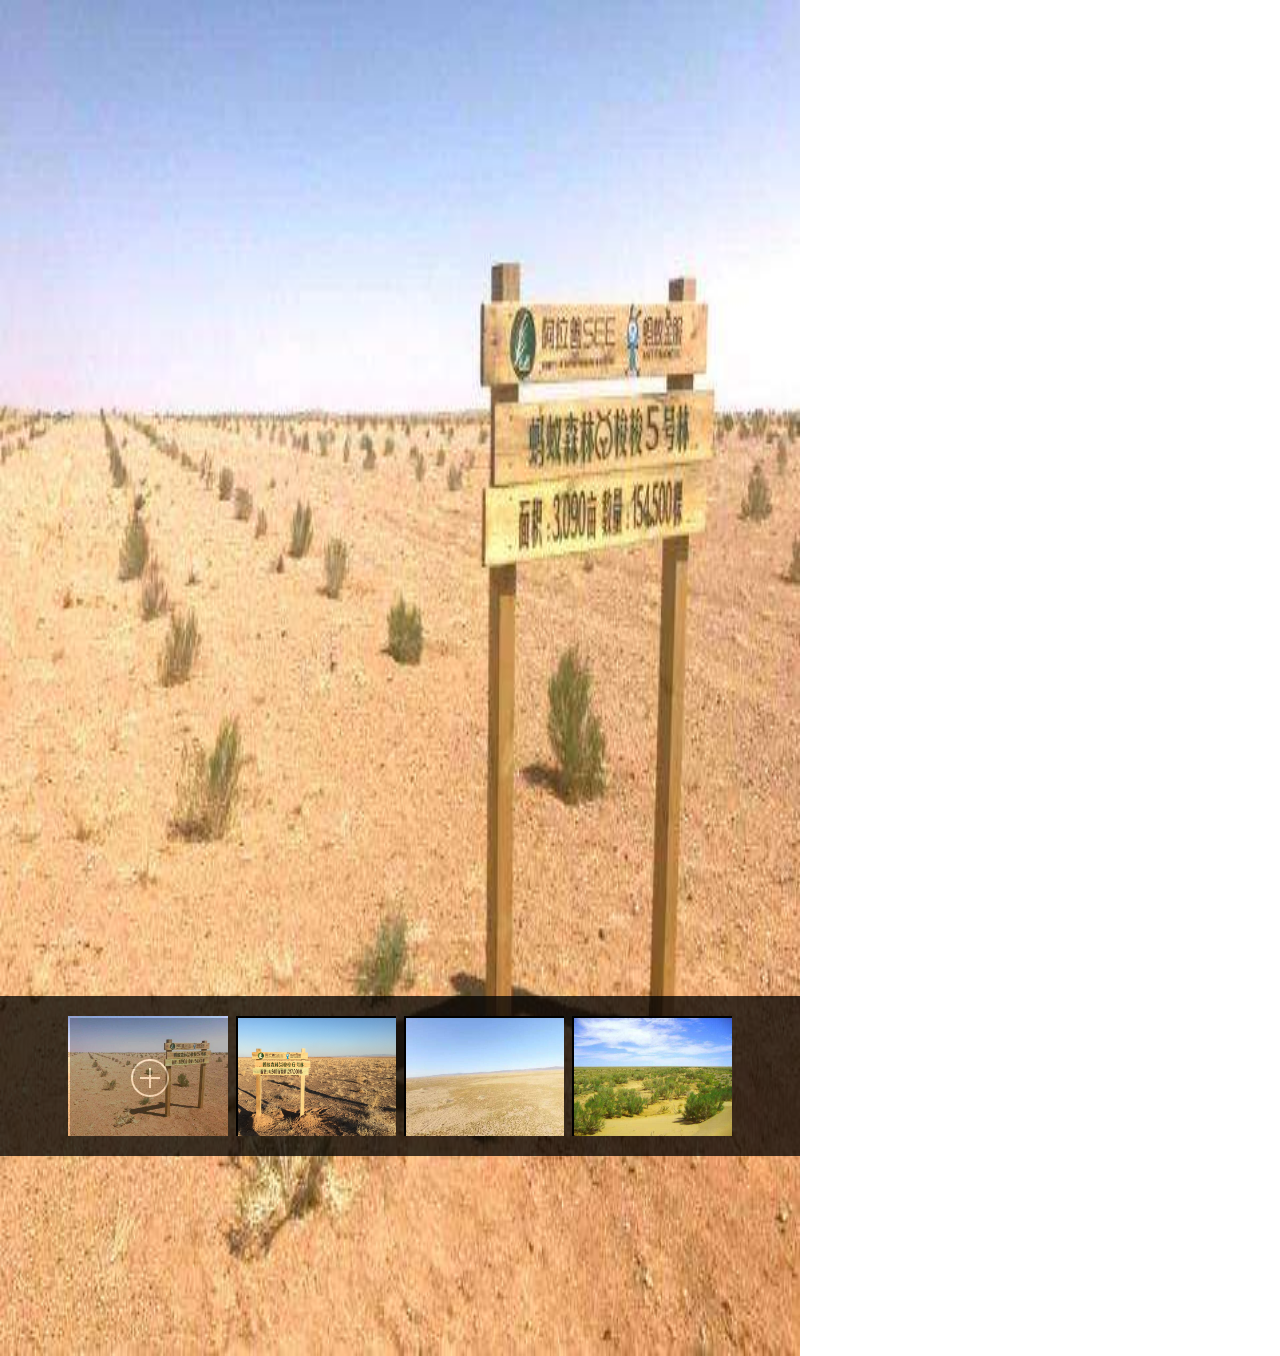
<file: slider/index.html>
﻿<!DOCTYPE html>
<html>
<head>
  <meta charset="UTF-8">
  <meta name="viewport" content="width=device-width, initial-scale=1.0">
  <meta http-equiv="X-UA-Compatible" content="ie=edge">
  <title>移动端轮播图demo</title>
</head>

<body style="padding: 0; margin: 0; font-family:Arial, Verdana;background-color:#fff;">
    <!-- it works the same with all jquery version from 1.x to 2.x -->
    <script type="text/javascript" src="js/jquery-1.9.1.min.js"></script>
    <!-- use jssor.slider.mini.js (39KB) or jssor.sliderc.mini.js (31KB, with caption, no slideshow) or jssor.sliders.mini.js (26KB, no caption, no slideshow) instead for release -->
    <!-- jssor.slider.mini.js = jssor.sliderc.mini.js = jssor.sliders.mini.js = (jssor.core.js + jssor.utils.js + jssor.slider.js) -->
    <script type="text/javascript" src="js/jssor.core.js"></script>
    <script type="text/javascript" src="js/jssor.utils.js"></script>
    <script type="text/javascript" src="js/jssor.slider.js"></script>
    <script>

        jQuery(document).ready(function ($) {

            var _SlideshowTransitions = [
            //Fade in L
                {$Duration: 1200, x: 0.3, $During: { $Left: [0.3, 0.7] }, $Easing: { $Left: $JssorEasing$.$EaseInCubic, $Opacity: $JssorEasing$.$EaseLinear }, $Opacity: 2 }
            //Fade out R
                , { $Duration: 1200, x: -0.3, $SlideOut: true, $Easing: { $Left: $JssorEasing$.$EaseInCubic, $Opacity: $JssorEasing$.$EaseLinear }, $Opacity: 2 }
            //Fade in R
                , { $Duration: 1200, x: -0.3, $During: { $Left: [0.3, 0.7] }, $Easing: { $Left: $JssorEasing$.$EaseInCubic, $Opacity: $JssorEasing$.$EaseLinear }, $Opacity: 2 }
            //Fade out L
                , { $Duration: 1200, x: 0.3, $SlideOut: true, $Easing: { $Left: $JssorEasing$.$EaseInCubic, $Opacity: $JssorEasing$.$EaseLinear }, $Opacity: 2 }

            //Fade in T
                , { $Duration: 1200, y: 0.3, $During: { $Top: [0.3, 0.7] }, $Easing: { $Top: $JssorEasing$.$EaseInCubic, $Opacity: $JssorEasing$.$EaseLinear }, $Opacity: 2, $Outside: true }
            //Fade out B
                , { $Duration: 1200, y: -0.3, $SlideOut: true, $Easing: { $Top: $JssorEasing$.$EaseInCubic, $Opacity: $JssorEasing$.$EaseLinear }, $Opacity: 2, $Outside: true }
            //Fade in B
                , { $Duration: 1200, y: -0.3, $During: { $Top: [0.3, 0.7] }, $Easing: { $Top: $JssorEasing$.$EaseInCubic, $Opacity: $JssorEasing$.$EaseLinear }, $Opacity: 2 }
            //Fade out T
                , { $Duration: 1200, y: 0.3, $SlideOut: true, $Easing: { $Top: $JssorEasing$.$EaseInCubic, $Opacity: $JssorEasing$.$EaseLinear }, $Opacity: 2 }

            //Fade in LR
                , { $Duration: 1200, x: 0.3, $Cols: 2, $During: { $Left: [0.3, 0.7] }, $ChessMode: { $Column: 3 }, $Easing: { $Left: $JssorEasing$.$EaseInCubic, $Opacity: $JssorEasing$.$EaseLinear }, $Opacity: 2, $Outside: true }
            //Fade out LR
                , { $Duration: 1200, x: 0.3, $Cols: 2, $SlideOut: true, $ChessMode: { $Column: 3 }, $Easing: { $Left: $JssorEasing$.$EaseInCubic, $Opacity: $JssorEasing$.$EaseLinear }, $Opacity: 2, $Outside: true }
            //Fade in TB
                , { $Duration: 1200, y: 0.3, $Rows: 2, $During: { $Top: [0.3, 0.7] }, $ChessMode: { $Row: 12 }, $Easing: { $Top: $JssorEasing$.$EaseInCubic, $Opacity: $JssorEasing$.$EaseLinear }, $Opacity: 2 }
            //Fade out TB
                , { $Duration: 1200, y: 0.3, $Rows: 2, $SlideOut: true, $ChessMode: { $Row: 12 }, $Easing: { $Top: $JssorEasing$.$EaseInCubic, $Opacity: $JssorEasing$.$EaseLinear }, $Opacity: 2 }

            //Fade in LR Chess
                , { $Duration: 1200, y: 0.3, $Cols: 2, $During: { $Top: [0.3, 0.7] }, $ChessMode: { $Column: 12 }, $Easing: { $Top: $JssorEasing$.$EaseInCubic, $Opacity: $JssorEasing$.$EaseLinear }, $Opacity: 2, $Outside: true }
            //Fade out LR Chess
                , { $Duration: 1200, y: -0.3, $Cols: 2, $SlideOut: true, $ChessMode: { $Column: 12 }, $Easing: { $Top: $JssorEasing$.$EaseInCubic, $Opacity: $JssorEasing$.$EaseLinear }, $Opacity: 2 }
            //Fade in TB Chess
                , { $Duration: 1200, x: 0.3, $Rows: 2, $During: { $Left: [0.3, 0.7] }, $ChessMode: { $Row: 3 }, $Easing: { $Left: $JssorEasing$.$EaseInCubic, $Opacity: $JssorEasing$.$EaseLinear }, $Opacity: 2, $Outside: true }
            //Fade out TB Chess
                , { $Duration: 1200, x: -0.3, $Rows: 2, $SlideOut: true, $ChessMode: { $Row: 3 }, $Easing: { $Left: $JssorEasing$.$EaseInCubic, $Opacity: $JssorEasing$.$EaseLinear }, $Opacity: 2 }

            //Fade in Corners
                , { $Duration: 1200, x: 0.3, y: 0.3, $Cols: 2, $Rows: 2, $During: { $Left: [0.3, 0.7], $Top: [0.3, 0.7] }, $ChessMode: { $Column: 3, $Row: 12 }, $Easing: { $Left: $JssorEasing$.$EaseInCubic, $Top: $JssorEasing$.$EaseInCubic, $Opacity: $JssorEasing$.$EaseLinear }, $Opacity: 2, $Outside: true }
            //Fade out Corners
                , { $Duration: 1200, x: 0.3, y: 0.3, $Cols: 2, $Rows: 2, $During: { $Left: [0.3, 0.7], $Top: [0.3, 0.7] }, $SlideOut: true, $ChessMode: { $Column: 3, $Row: 12 }, $Easing: { $Left: $JssorEasing$.$EaseInCubic, $Top: $JssorEasing$.$EaseInCubic, $Opacity: $JssorEasing$.$EaseLinear }, $Opacity: 2, $Outside: true }

            //Fade Clip in H
                , { $Duration: 1200, $Delay: 20, $Clip: 3, $Assembly: 260, $Easing: { $Clip: $JssorEasing$.$EaseInCubic, $Opacity: $JssorEasing$.$EaseLinear }, $Opacity: 2 }
            //Fade Clip out H
                , { $Duration: 1200, $Delay: 20, $Clip: 3, $SlideOut: true, $Assembly: 260, $Easing: { $Clip: $JssorEasing$.$EaseOutCubic, $Opacity: $JssorEasing$.$EaseLinear }, $Opacity: 2 }
            //Fade Clip in V
                , { $Duration: 1200, $Delay: 20, $Clip: 12, $Assembly: 260, $Easing: { $Clip: $JssorEasing$.$EaseInCubic, $Opacity: $JssorEasing$.$EaseLinear }, $Opacity: 2 }
            //Fade Clip out V
                , { $Duration: 1200, $Delay: 20, $Clip: 12, $SlideOut: true, $Assembly: 260, $Easing: { $Clip: $JssorEasing$.$EaseOutCubic, $Opacity: $JssorEasing$.$EaseLinear }, $Opacity: 2 }
                ];

            var options = {
                $AutoPlay: true,                                    //[Optional] Whether to auto play, to enable slideshow, this option must be set to true, default value is false
                $AutoPlayInterval: 1500,                            //[Optional] Interval (in milliseconds) to go for next slide since the previous stopped if the slider is auto playing, default value is 3000
                $PauseOnHover: 1,                                //[Optional] Whether to pause when mouse over if a slider is auto playing, 0 no pause, 1 pause for desktop, 2 pause for touch device, 3 pause for desktop and touch device, default value is 1

                $DragOrientation: 3,                                //[Optional] Orientation to drag slide, 0 no drag, 1 horizental, 2 vertical, 3 either, default value is 1 (Note that the $DragOrientation should be the same as $PlayOrientation when $DisplayPieces is greater than 1, or parking position is not 0)
                $ArrowKeyNavigation: true,   			            //[Optional] Allows keyboard (arrow key) navigation or not, default value is false
                $SlideDuration: 800,                                //Specifies default duration (swipe) for slide in milliseconds

                $SlideshowOptions: {                                //[Optional] Options to specify and enable slideshow or not
                    $Class: $JssorSlideshowRunner$,                 //[Required] Class to create instance of slideshow
                    $Transitions: _SlideshowTransitions,            //[Required] An array of slideshow transitions to play slideshow
                    $TransitionsOrder: 1,                           //[Optional] The way to choose transition to play slide, 1 Sequence, 0 Random
                    $ShowLink: true                                    //[Optional] Whether to bring slide link on top of the slider when slideshow is running, default value is false
                },

                $ArrowNavigatorOptions: {                       //[Optional] Options to specify and enable arrow navigator or not
                    $Class: $JssorArrowNavigator$,              //[Requried] Class to create arrow navigator instance
                    $ChanceToShow: 1                               //[Required] 0 Never, 1 Mouse Over, 2 Always
                },

                $ThumbnailNavigatorOptions: {                       //[Optional] Options to specify and enable thumbnail navigator or not
                    $Class: $JssorThumbnailNavigator$,              //[Required] Class to create thumbnail navigator instance
                    $ChanceToShow: 2,                               //[Required] 0 Never, 1 Mouse Over, 2 Always

                    $ActionMode: 1,                                 //[Optional] 0 None, 1 act by click, 2 act by mouse hover, 3 both, default value is 1
                    $SpacingX: 8,                                   //[Optional] Horizontal space between each thumbnail in pixel, default value is 0
                    $DisplayPieces: 10,                             //[Optional] Number of pieces to display, default value is 1
                    $ParkingPosition: 360                          //[Optional] The offset position to park thumbnail
                }
            };

            var jssor_slider1 = new $JssorSlider$("slider1_container", options);
            //responsive code begin
            //you can remove responsive code if you don't want the slider scales while window resizes
            function ScaleSlider() {
                var parentWidth = jssor_slider1.$Elmt.parentNode.clientWidth;
                if (parentWidth)
                    jssor_slider1.$SetScaleWidth(Math.max(Math.min(parentWidth, 800), 300));
                else
                    window.setTimeout(ScaleSlider, 30);
            }

            ScaleSlider();

            if (!navigator.userAgent.match(/(iPhone|iPod|iPad|BlackBerry|IEMobile)/)) {
                $(window).bind('resize', ScaleSlider);
            }


            //if (navigator.userAgent.match(/(iPhone|iPod|iPad)/)) {
            //    $(window).bind("orientationchange", ScaleSlider);
            //}
            //responsive code end
        });
    </script>
    <!-- Jssor Slider Begin -->
    <!-- You can move inline styles to css file or css block. -->
    <div id="slider1_container" style="position: relative; top: 0px; left: 0px; width: 800px;
        height: 1356px; background: #ccc; overflow: hidden;">

        <!-- Loading Screen -->
        <div u="loading" style="position: absolute; top: 0px; left: 0px;">
            <div style="filter: alpha(opacity=70); opacity:0.7; position: absolute; display: block;
                background-color: #000000; top: 0px; left: 0px;width: 100%;height:100%;">
            </div>
            <div style="position: absolute; display: block; background: url(img/loading.gif) no-repeat center center;
                top: 0px; left: 0px;width: 100%;height:100%;">
            </div>
        </div>

        <!-- Slides Container -->
        <div u="slides" style="cursor: move; position: absolute; left: 0px; top: 0px; width: 800px; height: 1356px; overflow: hidden;">
            <div>
                <img u="image" src="img/alila/4.jpg" />
                <img u="thumb" src="img/alila/4.jpg" />
            </div>
            <div>
                <img u="image" src="img/alila/1.jpg" />
                <img u="thumb" src="img/alila/1.jpg" />
            </div>
            <div>
                <img u="image" src="img/alila/3.jpg" />
                <img u="thumb" src="img/alila/3.jpg" />
            </div>
            <div>
                <img u="image" src="img/alila/2.jpg" />
                <img u="thumb" src="img/alila/2.jpg" />
            </div>
        </div>
        
        <!-- Arrow Navigator Skin Begin -->
        <style>
            /* jssor slider arrow navigator skin 05 css */
            /*
            .jssora05l              (normal)
            .jssora05r              (normal)
            .jssora05l:hover        (normal mouseover)
            .jssora05r:hover        (normal mouseover)
            .jssora05ldn            (mousedown)
            .jssora05rdn            (mousedown)
            */
            .jssora05l, .jssora05r, .jssora05ldn, .jssora05rdn
            {
            	position: absolute;
            	cursor: pointer;
            	display: block;
                background: url(img/a17.png) no-repeat;
                overflow:hidden;
            }
            .jssora05l { background-position: -10px -40px; }
            .jssora05r { background-position: -70px -40px; }
            .jssora05l:hover { background-position: -130px -40px; }
            .jssora05r:hover { background-position: -190px -40px; }
            .jssora05ldn { background-position: -250px -40px; }
            .jssora05rdn { background-position: -310px -40px; }
        </style>
        <!-- Arrow Left -->
        <span u="arrowleft" class="jssora05l" style="width: 40px; height: 40px; top: 558px; left: 8px;">
        </span>
        <!-- Arrow Right -->
        <span u="arrowright" class="jssora05r" style="width: 40px; height: 40px; top: 558px; right: 8px">
        </span>
        <!-- Arrow Navigator Skin End -->
        
        <!-- Thumbnail Navigator Skin Begin -->
        <div u="thumbnavigator" class="jssort01" style="position: absolute; width: 800px; height: 160px; left:0px; bottom: 200px; background-color: rgba(0, 0, 0, 0.5);">
            <!-- Thumbnail Item Skin Begin -->
            <style>
                /* jssor slider thumbnail navigator skin 01 css */
                /*
                .jssort01 .p           (normal)
                .jssort01 .p:hover     (normal mouseover)
                .jssort01 .pav           (active)
                .jssort01 .pav:hover     (active mouseover)
                .jssort01 .pdn           (mousedown)
                */
                .jssort01 .w {
                    position: absolute;
                    top: 0px;
                    left: 0px;
                    width: 100%;
                    height: 100%;
                }

                .jssort01 .c {
                    position: absolute;
                    top: 0px;
                    left: 0px;
                    width: 160px;
                    height: 120px;
                    border: #000 2px solid;
                }

                .jssort01 .p:hover .c, .jssort01 .pav:hover .c, .jssort01 .pav .c {
                    background: url(img/t01.png) center center;
                    border-width: 0px;
                    top: 2px;
                    left: 2px;
                    width: 160px;
                    height: 120px;
                }

                .jssort01 .p:hover .c, .jssort01 .pav:hover .c {
                    top: 0px;
                    left: 0px;
                    width: 160px;
                    height: 120px;
                    border: #fff 1px solid;
                }
            </style>
            <div u="slides" style="cursor: move;">
                <div u="prototype" class="p" style="position: absolute; width: 160px; height: 120px; top: 0; left: 0;">
                    <div class=w><thumbnailtemplate style=" width: 100%; height: 100%; border: none;position:absolute; top: 0; left: 0;"></thumbnailtemplate></div>
                    <div class=c>
                    </div>
                </div>
            </div>
            <!-- Thumbnail Item Skin End -->
        </div>
        <!-- Thumbnail Navigator Skin End -->
    </div>
    <!-- Jssor Slider End -->
</body>
</html>
</file>
<file: resume/css/simple-line-icons.css>
@font-face {
	font-family: 'Simple-Line-Icons';
	src:url('../fonts/Simple-Line-Icons.eot');
	src:url('../fonts/Simple-Line-Icons.eot?#iefix') format('embedded-opentype'),
		url('../fonts/Simple-Line-Icons.woff') format('woff'),
		url('../fonts/Simple-Line-Icons.ttf') format('truetype'),
		url('../fonts/Simple-Line-Icons.svg#Simple-Line-Icons') format('svg');
	font-weight: normal;
	font-style: normal;
}

/* Use the following CSS code if you want to use data attributes for inserting your icons */
[data-icon]:before {
	font-family: 'Simple-Line-Icons';
	content: attr(data-icon);
	speak: none;
	font-weight: normal;
	font-variant: normal;
	text-transform: none;
	line-height: 1;
	-webkit-font-smoothing: antialiased;
	-moz-osx-font-smoothing: grayscale;
}

/* Use the following CSS code if you want to have a class per icon */
/*
Instead of a list of all class selectors,
you can use the generic selector below, but it's slower:
[class*="icon-"] {
*/
.icon-user-female, .icon-user-follow, .icon-user-following, .icon-user-unfollow, .icon-trophy, .icon-screen-smartphone, .icon-screen-desktop, .icon-plane, .icon-notebook, .icon-moustache, .icon-mouse, .icon-magnet, .icon-energy, .icon-emoticon-smile, .icon-disc, .icon-cursor-move, .icon-crop, .icon-credit-card, .icon-chemistry, .icon-user, .icon-speedometer, .icon-social-youtube, .icon-social-twitter, .icon-social-tumblr, .icon-social-facebook, .icon-social-dropbox, .icon-social-dribbble, .icon-shield, .icon-screen-tablet, .icon-magic-wand, .icon-hourglass, .icon-graduation, .icon-ghost, .icon-game-controller, .icon-fire, .icon-eyeglasses, .icon-envelope-open, .icon-envelope-letter, .icon-bell, .icon-badge, .icon-anchor, .icon-wallet, .icon-vector, .icon-speech, .icon-puzzle, .icon-printer, .icon-present, .icon-playlist, .icon-pin, .icon-picture, .icon-map, .icon-layers, .icon-handbag, .icon-globe-alt, .icon-globe, .icon-frame, .icon-folder-alt, .icon-film, .icon-feed, .icon-earphones-alt, .icon-earphones, .icon-drop, .icon-drawer, .icon-docs, .icon-directions, .icon-direction, .icon-diamond, .icon-cup, .icon-compass, .icon-call-out, .icon-call-in, .icon-call-end, .icon-calculator, .icon-bubbles, .icon-briefcase, .icon-book-open, .icon-basket-loaded, .icon-basket, .icon-bag, .icon-action-undo, .icon-action-redo, .icon-wrench, .icon-umbrella, .icon-trash, .icon-tag, .icon-support, .icon-size-fullscreen, .icon-size-actual, .icon-shuffle, .icon-share-alt, .icon-share, .icon-rocket, .icon-question, .icon-pie-chart, .icon-pencil, .icon-note, .icon-music-tone-alt, .icon-music-tone, .icon-microphone, .icon-loop, .icon-logout, .icon-login, .icon-list, .icon-like, .icon-home, .icon-grid, .icon-graph, .icon-equalizer, .icon-dislike, .icon-cursor, .icon-control-start, .icon-control-rewind, .icon-control-play, .icon-control-pause, .icon-control-forward, .icon-control-end, .icon-calendar, .icon-bulb, .icon-bar-chart, .icon-arrow-up, .icon-arrow-right, .icon-arrow-left, .icon-arrow-down, .icon-ban, .icon-bubble, .icon-camcorder, .icon-camera, .icon-check, .icon-clock, .icon-close, .icon-cloud-download, .icon-cloud-upload, .icon-doc, .icon-envelope, .icon-eye, .icon-flag, .icon-folder, .icon-heart, .icon-info, .icon-key, .icon-link, .icon-lock, .icon-lock-open, .icon-magnifier, .icon-magnifier-add, .icon-magnifier-remove, .icon-paper-clip, .icon-paper-plane, .icon-plus, .icon-pointer, .icon-power, .icon-refresh, .icon-reload, .icon-settings, .icon-star, .icon-symbol-female, .icon-symbol-male, .icon-target, .icon-volume-1, .icon-volume-2, .icon-volume-off, .icon-users {
	font-family: 'Simple-Line-Icons';
	speak: none;
	font-style: normal;
	font-weight: normal;
	font-variant: normal;
	text-transform: none;
	line-height: 1;
	-webkit-font-smoothing: antialiased;
}
.icon-user-female:before {
	content: "\e000";
}
.icon-user-follow:before {
	content: "\e002";
}
.icon-user-following:before {
	content: "\e003";
}
.icon-user-unfollow:before {
	content: "\e004";
}
.icon-trophy:before {
	content: "\e006";
}
.icon-screen-smartphone:before {
	content: "\e010";
}
.icon-screen-desktop:before {
	content: "\e011";
}
.icon-plane:before {
	content: "\e012";
}
.icon-notebook:before {
	content: "\e013";
}
.icon-moustache:before {
	content: "\e014";
}
.icon-mouse:before {
	content: "\e015";
}
.icon-magnet:before {
	content: "\e016";
}
.icon-energy:before {
	content: "\e020";
}
.icon-emoticon-smile:before {
	content: "\e021";
}
.icon-disc:before {
	content: "\e022";
}
.icon-cursor-move:before {
	content: "\e023";
}
.icon-crop:before {
	content: "\e024";
}
.icon-credit-card:before {
	content: "\e025";
}
.icon-chemistry:before {
	content: "\e026";
}
.icon-user:before {
	content: "\e005";
}
.icon-speedometer:before {
	content: "\e007";
}
.icon-social-youtube:before {
	content: "\e008";
}
.icon-social-twitter:before {
	content: "\e009";
}
.icon-social-tumblr:before {
	content: "\e00a";
}
.icon-social-facebook:before {
	content: "\e00b";
}
.icon-social-dropbox:before {
	content: "\e00c";
}
.icon-social-dribbble:before {
	content: "\e00d";
}
.icon-shield:before {
	content: "\e00e";
}
.icon-screen-tablet:before {
	content: "\e00f";
}
.icon-magic-wand:before {
	content: "\e017";
}
.icon-hourglass:before {
	content: "\e018";
}
.icon-graduation:before {
	content: "\e019";
}
.icon-ghost:before {
	content: "\e01a";
}
.icon-game-controller:before {
	content: "\e01b";
}
.icon-fire:before {
	content: "\e01c";
}
.icon-eyeglasses:before {
	content: "\e01d";
}
.icon-envelope-open:before {
	content: "\e01e";
}
.icon-envelope-letter:before {
	content: "\e01f";
}
.icon-bell:before {
	content: "\e027";
}
.icon-badge:before {
	content: "\e028";
}
.icon-anchor:before {
	content: "\e029";
}
.icon-wallet:before {
	content: "\e02a";
}
.icon-vector:before {
	content: "\e02b";
}
.icon-speech:before {
	content: "\e02c";
}
.icon-puzzle:before {
	content: "\e02d";
}
.icon-printer:before {
	content: "\e02e";
}
.icon-present:before {
	content: "\e02f";
}
.icon-playlist:before {
	content: "\e030";
}
.icon-pin:before {
	content: "\e031";
}
.icon-picture:before {
	content: "\e032";
}
.icon-map:before {
	content: "\e033";
}
.icon-layers:before {
	content: "\e034";
}
.icon-handbag:before {
	content: "\e035";
}
.icon-globe-alt:before {
	content: "\e036";
}
.icon-globe:before {
	content: "\e037";
}
.icon-frame:before {
	content: "\e038";
}
.icon-folder-alt:before {
	content: "\e039";
}
.icon-film:before {
	content: "\e03a";
}
.icon-feed:before {
	content: "\e03b";
}
.icon-earphones-alt:before {
	content: "\e03c";
}
.icon-earphones:before {
	content: "\e03d";
}
.icon-drop:before {
	content: "\e03e";
}
.icon-drawer:before {
	content: "\e03f";
}
.icon-docs:before {
	content: "\e040";
}
.icon-directions:before {
	content: "\e041";
}
.icon-direction:before {
	content: "\e042";
}
.icon-diamond:before {
	content: "\e043";
}
.icon-cup:before {
	content: "\e044";
}
.icon-compass:before {
	content: "\e045";
}
.icon-call-out:before {
	content: "\e046";
}
.icon-call-in:before {
	content: "\e047";
}
.icon-call-end:before {
	content: "\e048";
}
.icon-calculator:before {
	content: "\e049";
}
.icon-bubbles:before {
	content: "\e04a";
}
.icon-briefcase:before {
	content: "\e04b";
}
.icon-book-open:before {
	content: "\e04c";
}
.icon-basket-loaded:before {
	content: "\e04d";
}
.icon-basket:before {
	content: "\e04e";
}
.icon-bag:before {
	content: "\e04f";
}
.icon-action-undo:before {
	content: "\e050";
}
.icon-action-redo:before {
	content: "\e051";
}
.icon-wrench:before {
	content: "\e052";
}
.icon-umbrella:before {
	content: "\e053";
}
.icon-trash:before {
	content: "\e054";
}
.icon-tag:before {
	content: "\e055";
}
.icon-support:before {
	content: "\e056";
}
.icon-size-fullscreen:before {
	content: "\e057";
}
.icon-size-actual:before {
	content: "\e058";
}
.icon-shuffle:before {
	content: "\e059";
}
.icon-share-alt:before {
	content: "\e05a";
}
.icon-share:before {
	content: "\e05b";
}
.icon-rocket:before {
	content: "\e05c";
}
.icon-question:before {
	content: "\e05d";
}
.icon-pie-chart:before {
	content: "\e05e";
}
.icon-pencil:before {
	content: "\e05f";
}
.icon-note:before {
	content: "\e060";
}
.icon-music-tone-alt:before {
	content: "\e061";
}
.icon-music-tone:before {
	content: "\e062";
}
.icon-microphone:before {
	content: "\e063";
}
.icon-loop:before {
	content: "\e064";
}
.icon-logout:before {
	content: "\e065";
}
.icon-login:before {
	content: "\e066";
}
.icon-list:before {
	content: "\e067";
}
.icon-like:before {
	content: "\e068";
}
.icon-home:before {
	content: "\e069";
}
.icon-grid:before {
	content: "\e06a";
}
.icon-graph:before {
	content: "\e06b";
}
.icon-equalizer:before {
	content: "\e06c";
}
.icon-dislike:before {
	content: "\e06d";
}
.icon-cursor:before {
	content: "\e06e";
}
.icon-control-start:before {
	content: "\e06f";
}
.icon-control-rewind:before {
	content: "\e070";
}
.icon-control-play:before {
	content: "\e071";
}
.icon-control-pause:before {
	content: "\e072";
}
.icon-control-forward:before {
	content: "\e073";
}
.icon-control-end:before {
	content: "\e074";
}
.icon-calendar:before {
	content: "\e075";
}
.icon-bulb:before {
	content: "\e076";
}
.icon-bar-chart:before {
	content: "\e077";
}
.icon-arrow-up:before {
	content: "\e078";
}
.icon-arrow-right:before {
	content: "\e079";
}
.icon-arrow-left:before {
	content: "\e07a";
}
.icon-arrow-down:before {
	content: "\e07b";
}
.icon-ban:before {
	content: "\e07c";
}
.icon-bubble:before {
	content: "\e07d";
}
.icon-camcorder:before {
	content: "\e07e";
}
.icon-camera:before {
	content: "\e07f";
}
.icon-check:before {
	content: "\e080";
}
.icon-clock:before {
	content: "\e081";
}
.icon-close:before {
	content: "\e082";
}
.icon-cloud-download:before {
	content: "\e083";
}
.icon-cloud-upload:before {
	content: "\e084";
}
.icon-doc:before {
	content: "\e085";
}
.icon-envelope:before {
	content: "\e086";
}
.icon-eye:before {
	content: "\e087";
}
.icon-flag:before {
	content: "\e088";
}
.icon-folder:before {
	content: "\e089";
}
.icon-heart:before {
	content: "\e08a";
}
.icon-info:before {
	content: "\e08b";
}
.icon-key:before {
	content: "\e08c";
}
.icon-link:before {
	content: "\e08d";
}
.icon-lock:before {
	content: "\e08e";
}
.icon-lock-open:before {
	content: "\e08f";
}
.icon-magnifier:before {
	content: "\e090";
}
.icon-magnifier-add:before {
	content: "\e091";
}
.icon-magnifier-remove:before {
	content: "\e092";
}
.icon-paper-clip:before {
	content: "\e093";
}
.icon-paper-plane:before {
	content: "\e094";
}
.icon-plus:before {
	content: "\e095";
}
.icon-pointer:before {
	content: "\e096";
}
.icon-power:before {
	content: "\e097";
}
.icon-refresh:before {
	content: "\e098";
}
.icon-reload:before {
	content: "\e099";
}
.icon-settings:before {
	content: "\e09a";
}
.icon-star:before {
	content: "\e09b";
}
.icon-symbol-female:before {
	content: "\e09c";
}
.icon-symbol-male:before {
	content: "\e09d";
}
.icon-target:before {
	content: "\e09e";
}
.icon-volume-1:before {
	content: "\e09f";
}
.icon-volume-2:before {
	content: "\e0a0";
}
.icon-volume-off:before {
	content: "\e0a1";
}
.icon-users:before {
	content: "\e001";
}
</file>
<file: resume/css/templatemo_style.css>
.overlay h4 {
    position: relative;
    top: 50%;
    -webkit-transform: translateY(-50%);
    -ms-transform: translateY(-50%);
    transform: translateY(-50%);
}

.header-wrapper:after {
    content: "";
    display: table;
    clear: both;
}

.blue {
	color: #3CF;
}

.green {
	color: #0F0;
}

html,body,div,span,applet,object,iframe,h1,h2,h3,h4,h5,h6,p,blockquote,pre,a,abbr,acronym,address,big,cite,code,del,dfn,em,img,ins,kbd,q,s,samp,small,strike,strong,sub,sup,tt,var,b,u,i,center,dl,dt,dd,ol,ul,li,fieldset,form,label,legend,table,caption,tbody,tfoot,thead,tr,th,td,article,aside,canvas,details,embed,figure,figcaption,footer,header,hgroup,menu,nav,output,ruby,section,summary,time,mark,audio,video {
    margin: 0;
    padding: 0;
    border: 0;
    font-size: 100%;
    font: inherit;
    vertical-align: baseline;
}

article,aside,details,figcaption,figure,footer,header,hgroup,menu,nav,section {
    display: block;
}

body {
    line-height: 1;
}

ol,ul {
    list-style: none;
}

blockquote,q {
    quotes: none;
}

blockquote:before,blockquote:after,q:before,q:after {
    content: '';
    content: none;
}

table {
    border-collapse: collapse;
    border-spacing: 0;
}

html {
    box-sizing: border-box;
}

*,*:before,*:after {
    box-sizing: inherit;
}

.site-header {
    margin-bottom: 80px;
}

.header-wrapper {
    border-bottom: 2px solid #46494f;
    padding: 60px 0;
    position: relative;
}

a.toggle-nav {
    position: absolute;
    top: 0;
    right: 0;
    margin: 60px 0;
    width: 46px;
    height: 46px;
    background: #4e91c9;
    text-align: center;
    line-height: 46px;
}

a.toggle-nav i {
    font-size: 16px;
}

a.toggle-nav:hover {
    color: #fff;
}

.site-branding h1 {
    font-family: "HelveticaNeue", "Helvetica Neue", Helvetica, Arial, sans-serif;
    font-size: 30px;
    font-weight: 700;
    color: #fff;
}

nav.main-navigation {
    text-align: right;
    margin-top: 10px;
}
.copyrights{text-indent:-9999px;height:0;line-height:0;font-size:0;overflow:hidden;}

@media screen and (max-width: 992px) {
    nav.main-navigation {
        margin-top: 20px;
        text-align: left;
    }
}

@media screen and (max-width: 992px) {
    .menu-responsive {
        display: none;
    }
}

@media screen and (min-width: 993px) {
    .container {
        padding-right: 40px;
        padding-left: 40px;
    }
}

@media screen and (max-width: 1040px) {
    .container {
        padding-right: 40px;
        padding-left: 40px;
    }
}

ul.main-menu li {
    display: inline-block;
    margin-left: 10px;
}

ul.main-menu li a {
    padding: 10px 15px;
    text-transform: uppercase;
    font-size: 13px;
}

ul.main-menu li a.active {
    background: #4e91c9;
    color: #fff;
}

@media screen and (max-width: 992px) {
    ul.main-menu {
        background: #26282c;
        padding: 10px 0;
    }

    ul.main-menu li {
        display: block;
        margin-left: 0;
        margin-right: 0;
        margin-bottom: 10px;
        margin-top: 10px;
    }

    ul.main-menu li a {
        font-size: 15px;
        font-weight: 300;
    }

    ul.main-menu li a.active {
        background: inherit;
        color: #4e91c9;
    }
}

.content {
    display: none;
}

.home-intro {
    margin-bottom: 100px;
}

.home-intro p {
    font-size: 18px;
    line-height: 1.85;
    width: 80%;
    margin: 0 auto;
    -moz-animation-delay: 0.5s;
    -webkit-animation-delay: 0.5s;
    animation-delay: 0.5s;
}

h2.welcome-title {
    font-weight: 100;
    color: #fff;
    font-size: 48px;
    margin-bottom: 30px;
    -moz-animation-delay: 0.1s;
    -webkit-animation-delay: 0.1s;
    animation-delay: 0.1s;
}

@media screen and (max-width: 992px) {
    h2.welcome-title {
        font-size: 36px;
    }
}

.list-icons {
    margin-top: 60px;
    -moz-animation-delay: 0.9s;
    -webkit-animation-delay: 0.9s;
    animation-delay: 0.9s;
}

.list-icons li {
    display: inline-block;
    margin: 15px 40px;
}

.list-icons li i {
    font-size: 45px;
    color: #fff;
}

.home-projects {
    margin-bottom: 100px;
}

.home-projects h2 {
    color: #fff;
    font-size: 36px;
    margin-top: 0;
    margin-bottom: 35px;
}

.home-projects p {
    margin-bottom: 32px;
}

.project-title {
    padding: 60px;
    background: #46494f;
    margin-bottom: 20px;
    -moz-animation-delay: 0.5s;
    -webkit-animation-delay: 0.5s;
    animation-delay: 0.5s;
}

.project-item {
    margin-bottom: 30px;
    position: relative;
    overflow: hidden;
    border: 3px solid #1a1c1f;
    -moz-backface-visibility: hidden;
    -webkit-backface-visibility: hidden;
    backface-visibility: hidden;
}

.project-item img {
    width: 100%;
    display: block;
}

.overlay {
    position: absolute;
    width: 100%;
    height: 100%;
    top: 0;
    left: 0;
    background: rgba(169,91,195,0.9);
    text-align: center;
    opacity: 0;
    -webkit-transition: all 200ms ease-in-out;
    -moz-transition: all 200ms ease-in-out;
    -ms-transition: all 200ms ease-in-out;
    -o-transition: all 200ms ease-in-out;
    transition: all 200ms ease-in-out;
    -moz-transform: rotate(45deg);
    -ms-transform: rotate(45deg);
    -o-transform: rotate(45deg);
    -webkit-transform: rotate(45deg);
    transform: rotate(45deg);
}

.overlay h4 {
    font-size: 18px;
}

.overlay h4 a {
    color: #fff;
}

.project-item:hover .overlay {
    opacity: 1;
    -moz-transform: rotate(0);
    -ms-transform: rotate(0);
    -o-transform: rotate(0);
    -webkit-transform: rotate(0);
    transform: rotate(0);
}

.project-item.one {
    -moz-animation-delay: 0.5s;
    -webkit-animation-delay: 0.5s;
    animation-delay: 0.5s;
}

.project-item.two {
    -moz-animation-delay: 1s;
    -webkit-animation-delay: 1s;
    animation-delay: 1s;
}

.project-item.three {
    -moz-animation-delay: 1.5s;
    -webkit-animation-delay: 1.5s;
    animation-delay: 1.5s;
}

.project-item.four {
    -moz-animation-delay: 2s;
    -webkit-animation-delay: 2s;
    animation-delay: 2s;
}

.our-story {
    padding: 0 50px;
    margin-top: 30px;
    position: relative;
    overflow: hidden;
}

.story-bg {
    background: url("../img/story-bg.jpg");
    background-repeat: no-repeat;
    background-size: cover;
    position: absolute;
    width: 100%;
    height: 100%;
    top: 0;
    left: 0;
    -moz-animation-delay: 1.7s;
    -webkit-animation-delay: 1.7s;
    animation-delay: 1.7s;
}

.inner-story {
    background: #fff;
    padding: 40px;
    color: #32353a;
    -moz-animation-delay: 0.5s;
    -webkit-animation-delay: 0.5s;
    animation-delay: 0.5s;
}

.inner-story h2 {
    margin-bottom: 30px;
}

.inner-story p {
    margin-bottom: 0;
}

.our-offers {
    margin-top: 3px;
    padding: 0 50px;
    position: relative;
    overflow: hidden;
    margin-bottom: 120px;
}

.offer-bg {
    background: url("../img/offer-bg.jpg");
    background-repeat: no-repeat;
    background-size: cover;
    position: absolute;
    width: 100%;
    height: 69%;
    top: 0;
    left: 0;
    -moz-animation-delay: 3.6s;
    -webkit-animation-delay: 3.6s;
    animation-delay: 3.6s;
}

.offer-title {
    color: #4e91c9;
    padding: 30px;
    background: #fff;
    margin-bottom: 40px;
    -moz-animation-delay: 1.2s;
    -webkit-animation-delay: 1.2s;
    animation-delay: 1.2s;
}

.offer-item {
    margin-top: 40px;
    overflow: hidden;
}

.offer-item figure {
    border: 3px solid #fff;
}

.offer-item figure img {
    width: 100%;
    display: block;
}

.offer-content {
    padding: 30px;
    background: #fff;
    color: #32353a;
    position: relative;
}

.offer-content h4 {
    margin-bottom: 30px;
    font-weight: normal;
}

.offer-content p {
    margin-bottom: 0;
}

span.offer-left {
    position: absolute;
    bottom: -1px;
    left: -1px;
    width: 30px;
    height: 30px;
}

.offer-left>i {
    position: absolute;
    display: inline-block;
    width: 0;
    height: 0;
    line-height: 0;
    border: 15px solid transparent;
    border-left: 15px solid #32353a;
    border-bottom: 15px solid #32353a;
    left: 0px;
    top: 0px;
}

span.offer-right {
    position: absolute;
    bottom: -1px;
    right: -1px;
    width: 30px;
    height: 30px;
}

.offer-right>i {
    position: absolute;
    display: inline-block;
    width: 0;
    height: 0;
    line-height: 0;
    border: 15px solid transparent;
    border-right: 15px solid #32353a;
    border-bottom: 15px solid #32353a;
    left: 0px;
    top: 0px;
}

.offer-1 {
    -moz-animation-delay: 2.1s;
    -webkit-animation-delay: 2.1s;
    animation-delay: 2.1s;
}

.offer-2 {
    -moz-animation-delay: 2.8s;
    -webkit-animation-delay: 2.8s;
    animation-delay: 2.8s;
}

.projects-header {
    margin-top: 30px;
    margin-bottom: 80px;
    text-align: center;
}

.projects-header h2 {
    font-weight: 100;
    color: #fff;
    font-size: 36px;
    margin-bottom: 30px;
    -moz-animation-delay: 0.5s;
    -webkit-animation-delay: 0.5s;
    animation-delay: 0.5s;
}

.projects-header p {
    font-size: 17px;
    line-height: 1.75em;
    -moz-animation-delay: 1s;
    -webkit-animation-delay: 1s;
    animation-delay: 1s;
}

.projects-holder {
    margin-bottom: 80px;
}

.p-1 {
    -moz-animation-delay: 1.7s;
    -webkit-animation-delay: 1.7s;
    animation-delay: 1.7s;
}

.p-2 {
    -moz-animation-delay: 2s;
    -webkit-animation-delay: 2s;
    animation-delay: 2s;
}

.p-3 {
    -moz-animation-delay: 2.3s;
    -webkit-animation-delay: 2.3s;
    animation-delay: 2.3s;
}

.p-4 {
    -moz-animation-delay: 2.6s;
    -webkit-animation-delay: 2.6s;
    animation-delay: 2.6s;
}

.p-5 {
    -moz-animation-delay: 2.9s;
    -webkit-animation-delay: 2.9s;
    animation-delay: 2.9s;
}

.p-6 {
    -moz-animation-delay: 3.1s;
    -webkit-animation-delay: 3.1s;
    animation-delay: 3.1s;
}

.p-7 {
    -moz-animation-delay: 3.4s;
    -webkit-animation-delay: 3.4s;
    animation-delay: 3.4s;
}

.blog-posts {
    margin-bottom: 80px;
}

.blog-item {
    position: relative;
    overflow: hidden;
    @extned %clearfix;;padding: 20px;
    color: #6d747e;
    text-align: center;
    margin-bottom: 30px;
}

.blog-item a {
    color: #32353a;
}

.blog-item h3 {
    font-size: 20px;
    font-weight: normal;
    letter-spacing: 1px;
}

.blog-item:hover .blog-bg {
    -moz-transform: scale(1.2, 1.2);
    -ms-transform: scale(1.2, 1.2);
    -o-transform: scale(1.2, 1.2);
    -webkit-transform: scale(1.2, 1.2);
    transform: scale(1.2, 1.2);
}

span.solid-line {
    width: 60px;
    height: 2px;
    background: #32353a;
    display: block;
    margin-left: auto;
    margin-right: auto;
    margin-top: 30px;
    margin-bottom: 30px;
}

.post-button {
    font-size: 12px;
    text-transform: uppercase;
    font-weight: 700;
    padding: 12px 20px;
    background: #eee;
}

.blog-bg {
    position: absolute;
    width: 100%;
    height: 100%;
    top: 0;
    left: 0;
    background-size: cover;
    background-repeat: no-repeat;
    z-index: 8;
    -webkit-transition: all 200ms ease-in-out;
    -moz-transition: all 200ms ease-in-out;
    -ms-transition: all 200ms ease-in-out;
    -o-transition: all 200ms ease-in-out;
    transition: all 200ms ease-in-out;
}

.blog-blue {
    background: url("../img/blog-blue.jpg");
}

.blog-pink {
    background: url("../img/blog-pink.jpg");
}

.blog-green {
    background: url("../img/blog-green.jpg");
}

.post-1 {
    -moz-animation-delay: 2.3s;
    -webkit-animation-delay: 2.3s;
    animation-delay: 2.3s;
}

.post-2 {
    -moz-animation-delay: 2.8s;
    -webkit-animation-delay: 2.8s;
    animation-delay: 2.8s;
}

.post-3 {
    -moz-animation-delay: 3.3s;
    -webkit-animation-delay: 3.3s;
    animation-delay: 3.3s;
}

.blog-content {
    position: relative;
    z-index: 9;
    background: #fff;
    padding: 60px 30px;
}

.blog-content p {
    line-height: 1.75em;
    margin-bottom: 35px;
}

.blog-header {
    margin-bottom: 90px;
}

.blog-header h2 {
    font-size: 36px;
    color: #fff;
    margin-bottom: 30px;
    font-weight: 100;
    -moz-animation-delay: 0.5s;
    -webkit-animation-delay: 0.5s;
    animation-delay: 0.5s;
}

.blog-header p {
    font-size: 17px;
    line-height: 1.75em;
    margin-bottom: 35px;
    -moz-animation-delay: 1.2s;
    -webkit-animation-delay: 1.2s;
    animation-delay: 1.2s;
}

.blog-button {
    background: #d5b14f;
    text-transform: uppercase;
    font-weight: 700;
    font-size: 12px;
    padding: 12px 20px;
    color: #fff !important;
    -moz-animation-delay: 1.9s;
    -webkit-animation-delay: 1.9s;
    animation-delay: 1.9s;
}

.contact-header {
    margin-bottom: 100px;
}

.contact-header h2 {
    font-size: 36px;
    font-weight: 100;
    color: #fff;
    margin-bottom: 30px;
    -moz-animation-delay: 0.5s;
    -webkit-animation-delay: 0.5s;
    animation-delay: 0.5s;
}

.contact-header p {
    font-size: 17px;
    line-height: 1.75em;
    -moz-animation-delay: 1.4s;
    -webkit-animation-delay: 1.4s;
    animation-delay: 1.4s;
}

.contact-social {
    -moz-animation-delay: 2s;
    -webkit-animation-delay: 2s;
    animation-delay: 2s;
}

.contact-social li {
    display: inline-block;
    margin: 0 20px;
}

.contact-social li i {
    font-size: 24px;
}

.contact-holder {
    background: #46494f;
    margin-bottom: 100px;
}

.googlemap-wrapper {
    -moz-animation-delay: 2.7s;
    -webkit-animation-delay: 2.7s;
    animation-delay: 2.7s;
}

.map-canvas {
    height: 505px;
}

#map_canvas {
    width: 100%;
    height: 505px;
}

#map_canvas img {
    max-width: none;
}

.contact-form {
    -moz-animation-delay: 3.5s;
    -webkit-animation-delay: 3.5s;
    animation-delay: 3.5s;
    padding-right: 30px;
}

@media screen and (max-width: 992px) {
    .contact-form {
        padding-left: 30px;
    }
}

.contact-form h4 {
    color: #fff;
    font-size: 24px;
    margin: 30px 0;
}

.contact-form input,.contact-form textarea {
    background: #32353a;
    border: 0;
    outline: 0;
    color: #fff;
    font-size: 13px;
    height: 44px;
    max-width: 100%;
    width: 100%;
    margin-bottom: 30px;
    padding: 10px;
}

.contact-form textarea {
    height: 150px;
}

.message-button {
    text-transform: uppercase;
    font-weight: 700;
    font-size: 12px;
    background: #4e91c9;
    color: #fff !important;
    padding: 12px 20px;
    display: inline-block;
    margin-bottom: 30px;
}

.main-footer {
    border-top: 2px solid #46494f;
    border-bottom: 2px solid #46494f;
    padding: 30px 0 15px 0;
}

.main-footer .social li {
    display: inline-block;
    margin: 0 15px 15px 15px;
}

.main-footer .social li a {
    padding: 20px;
}

.main-footer .social li a:hover {
    background: #4e91c9;
    border-color: #4e91c9;
}

.copyright {
    margin-top: 30px;
    margin-bottom: 20px;
}

.copyright p {
    margin-bottom: 10px;
    font-size: 12px;
}

html {
    font-size: 93.75%;
    -moz-osx-font-smoothing: grayscale;
    -webkit-font-smoothing: antialiased;
}

body {
    background: #32353a;
    font-size: 15px;
    font-weight: 300;
    color: #b7bcbe;
    padding: 20px;
    font-family: "Roboto",sans-serif;
    line-height: 1.55;
    text-rendering: optimizeLegibility;
    -webkit-backface-visibility: hidden;
    overflow-x: hidden;
}

p {
    margin-bottom: 30px;
}

h1 {
    font-size: 36px;
}

h2 {
    font-size: 30px;
}

h3 {
    font-size: 24px;
}

h4 {
    font-size: 20px;
}

h5 {
    font-size: 18px;
}

h6 {
    font-size: 15px;
}

a {
    color: #fff;
    text-decoration: none;
    -webkit-transition: all 100ms ease-in-out;
    -moz-transition: all 100ms ease-in-out;
    -ms-transition: all 100ms ease-in-out;
    -o-transition: all 100ms ease-in-out;
    transition: all 100ms ease-in-out;
}

a:hover {
    color: inherit;
    text-decoration: none;
}

span[class*="border-"] {
    position: fixed;
    background: #1f2122;
}

.border-top {
    top: 0;
    left: 0;
    width: 100%;
    height: 20px;
}

.border-left {
    top: 0;
    left: 0;
    width: 20px;
    height: 100%;
}

.border-bottom {
    bottom: 0;
    left: 0;
    width: 100%;
    height: 20px;
}

.border-right {
    top: 0;
    right: 0;
    width: 20px;
    height: 100%;
}

.shape-1 {
    position: fixed;
    top: 20px;
    right: 20px;
    width: 50px;
    height: 50px;
    background: url("../img/shape-1.png") no-repeat;
}

.shape-2 {
    position: fixed;
    bottom: 20px;
    left: 20px;
    width: 50px;
    height: 50px;
    background: url("../img/shape-2.png") no-repeat;
}

.main-button,.main-footer .social li a {
    color: #fff;
    text-transform: uppercase;
    font-size: 12px;
    padding: 10px 15px;
    display: inline-block;
    border: 2px solid #46494f;
}

.pink-button {
    color: #fff;
    text-transform: uppercase;
    font-size: 12px;
    padding: 10px 15px;
    display: inline-block;
    background: #a95bc3;
    font-weight: normal;
}

.pink-button:hover {
    color: #fff;
}
</file>
